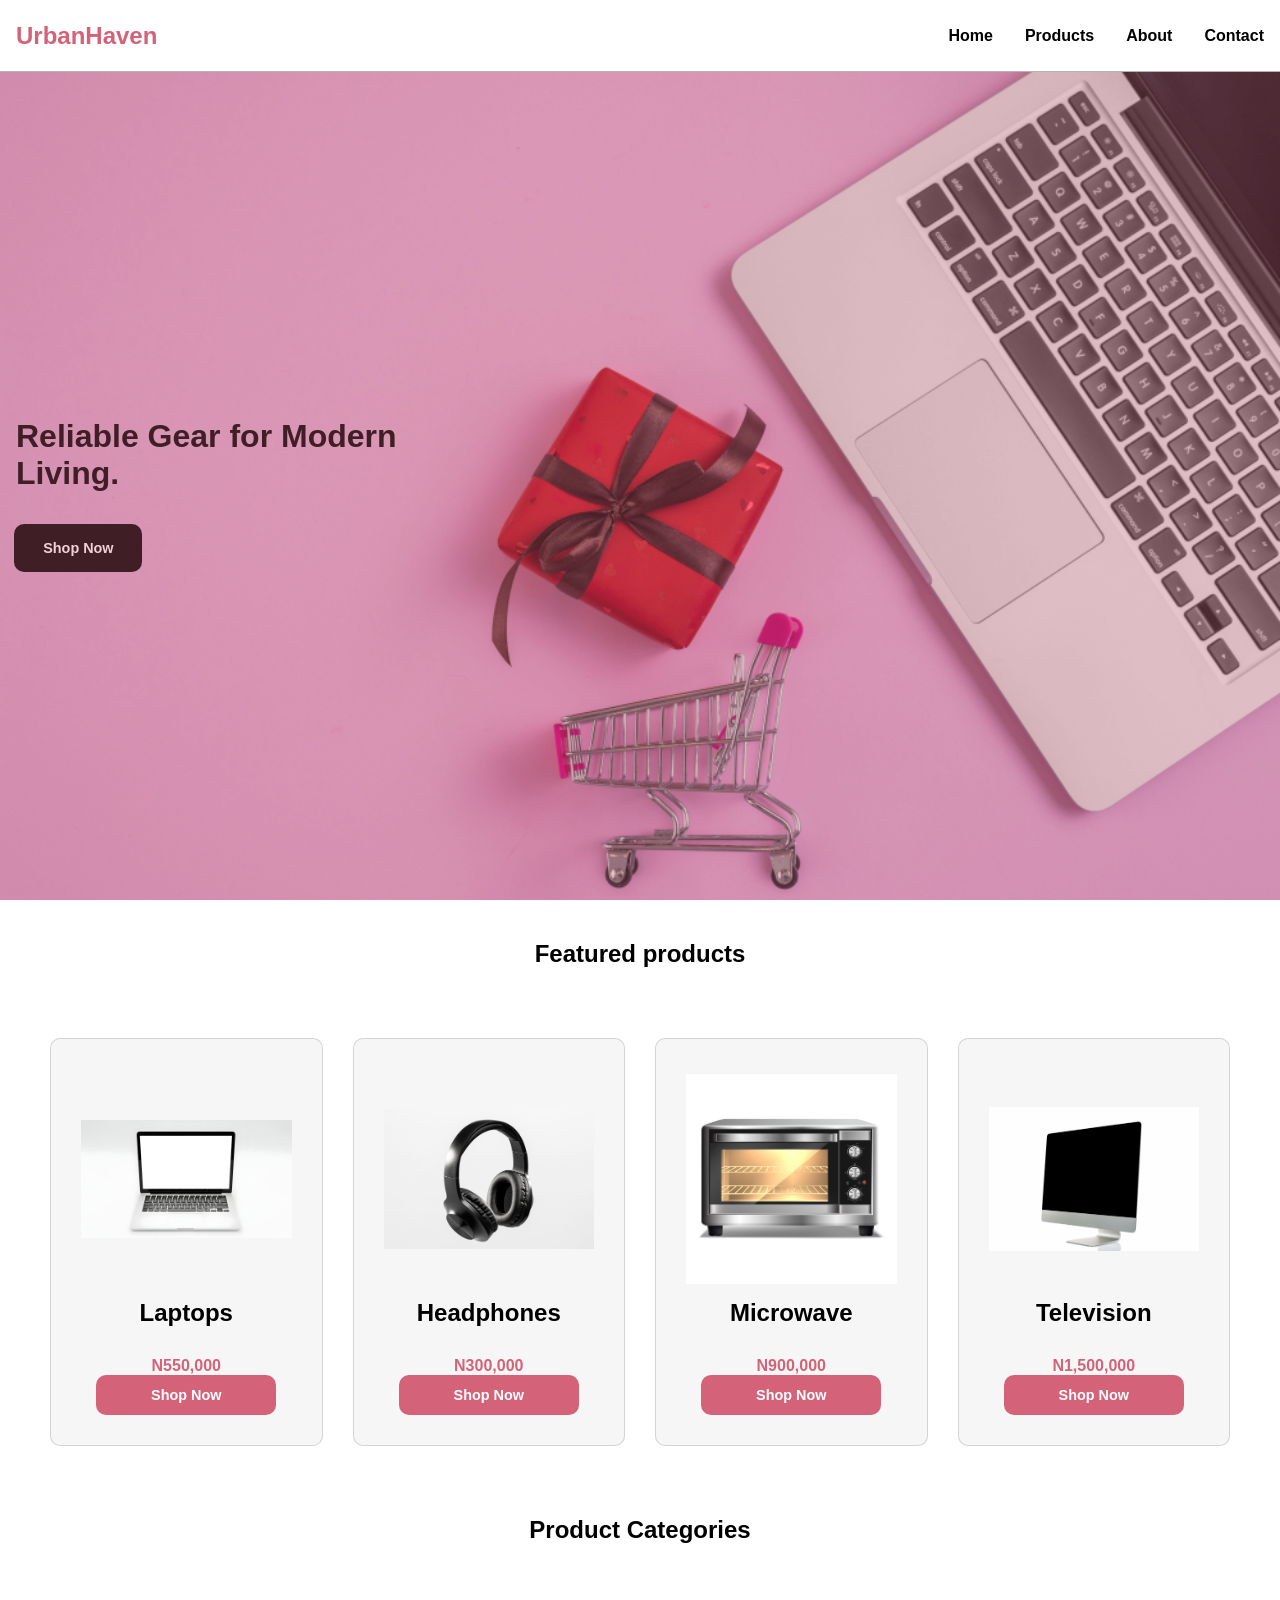
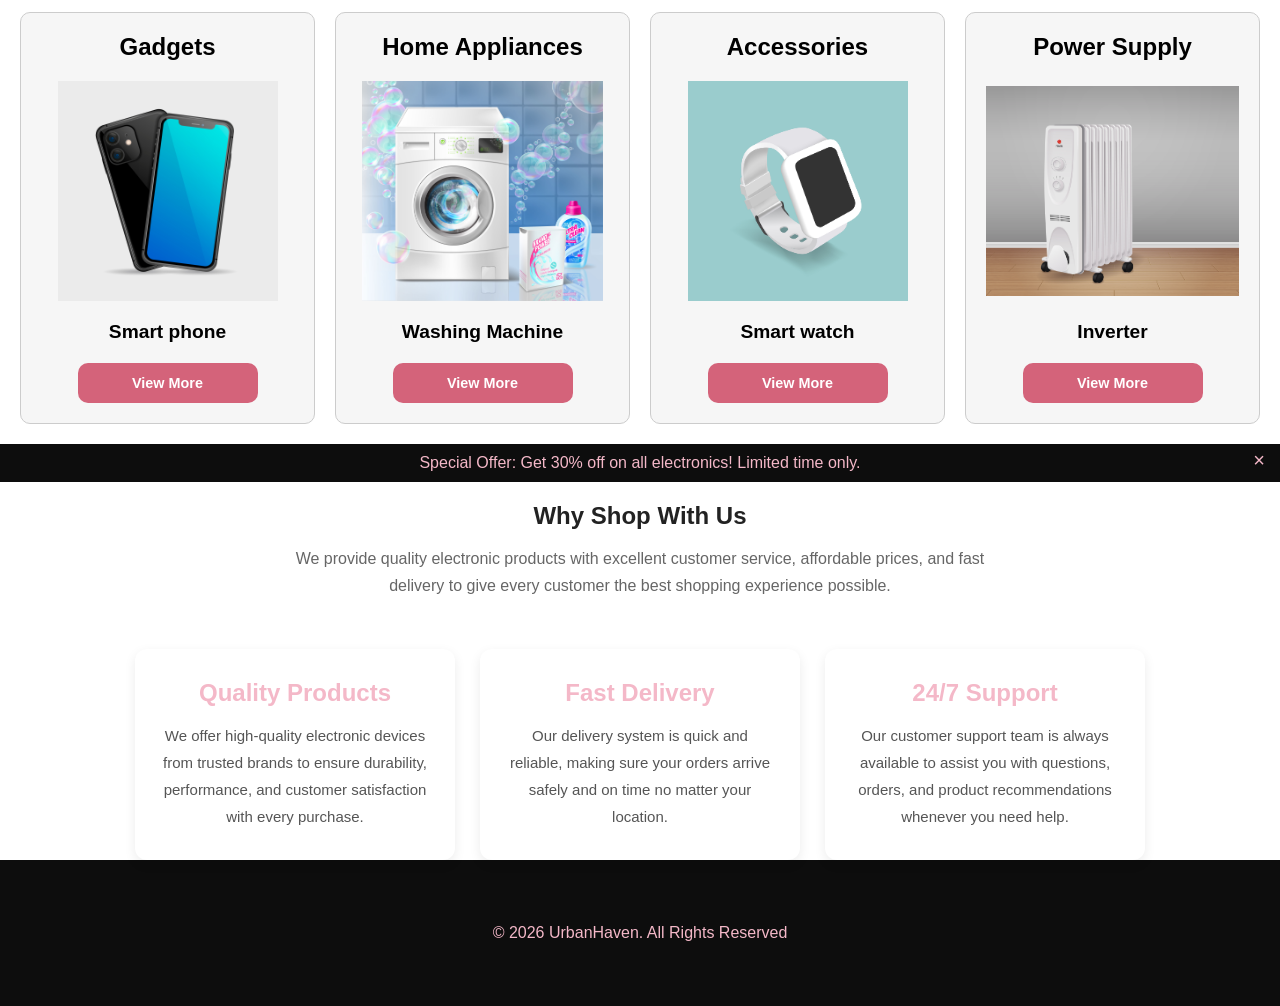
<file: index.html>
<!DOCTYPE html>
<html lang="en">
<head>
    <meta charset="UTF-8">
    <meta name="viewport" content="width=device-width, initial-scale=1.0">
    <title>Urban Haven</title>
    <link rel="stylesheet" href="./css/index.css">
    <link rel="stylesheet" href="https://cdnjs.cloudfhlare.com/ajax/libs/font-awesome/7.0.1/css/all.min.css" integrity="sha512-2SwdPD6INVrV/lHTZbO2nodKhrnDdJK9/kg2XD1r9uGqPo1cUbujc+IYdlYdEErWNu69gVcYgdxlmVmzTWnetw==" crossorigin="anonymous" referrerpolicy="no-referrer">

    <!-- Nwokolo Chizoba Augustina worked the home page-->
    <!-- Makuachukwu James Onyekwuluje worked on the product page-->
    <!-- Harrison Chidozie worked on the about page -->
    <!-- Praise Okoro worked on the contact page -->
    <!-- Franklin Orji reviewed the whole work -->

</head>
<body>
    <!-- navigation -->
    <header>
       
        <nav>

            <div class="logo">
                UrbanHaven
            </div>

            <ul class="desktop">
                <li><a href="index.html">Home</a></li>
                <li><a href="product.html">Products</a></li>
                <li><a href="about.html">About</a></li>
                <li><a href="contact.html">Contact</a></li>
            </ul>

             <div class="mobile">

                <button> 
                    <i class="fa-solid fa-bars"></i>
                </button>

                <ul class="mobile-dropdown">
                    <li><a href="index.html">Home</a></li>
                    <li><a href="product.html">Product</a></li>
                    <li><a href="about.html">About</a></li>
                    <li><a href="contact.html">Contact</a></li>
                </ul>
            </div>
            
        </nav>
    </header>

     <!-- hero section -->
    <main class="main">
        <section class="hero">
            <div>
                <p>
                    Reliable Gear for Modern Living. 
                </p>
                <a href="#">Shop Now</a>
            </div>
        </section>

        <!-- featured product section -->
        <section class="featured-products">

            <h2>
                Featured products
            </h2>
            
            <div class="product-container">
                <div>
                    <img src="./images/Laptop.jpg">
 
                    <h2>Laptops</h2>

                    <P>N550,000</P>

                    <a href="#">Shop Now</a>
                </div>
                
            
                <div>
                    <img src="./images/headphone.jpg">
                    
                    <H2>Headphones</H2>

                    <P>N300,000</P>

                    <a href="#">Shop Now</a>
                </div>
            
                <div>
                    <img src="./images/microwave.jpg">
                    
                    <h2>Microwave</h2>

                    <P>N900,000</P>

                    <a href="#">Shop Now</a>
                </div>
            
                <div>
                    <img src="./images/television.jpg">
                    
                    <h2>Television</h2>

                    <P>N1,500,000</P>

                    <a href="#">Shop Now</a>
                </div>
            
            </div>

            <div class="overlay"></div>
        </section>

        <!-- product category section -->
        <section class="product-category">
            <h2>
                Product Categories 
            </h2>

            <div class="product-category-container">
                <div>

                    <h2>Gadgets</h2>

                    <img src="./images/iphone.jpg">

                    <h3>Smart phone</h3>

                    <a href="#">View More</a>
                </div>

                <div>

                    <h2>Home Appliances</h2>

                    <img src="./images/washing machine.jpg">

                    <h3>Washing Machine</h3>

                    <a href="#">View More</a>
                </div>

                <div>
                    <h2>Accessories</h2>

                    <img src="./images/smart watch.jpg">

                    <h3>Smart watch</h3>

                    <a href="#">View More</a>
                </div>

                <div>
                    <h2>Power Supply</h2>

                    <img src="./images/inverter.jpg">

                    <h3>Inverter</h3>

                    <a href="#">View More</a>
                </div>
            </div>
        </section>

        <!-- banner -->
        <div class="offer-banner">
            <p> Special Offer: Get 30% off on all electronics! Limited time only.</p>
            <button class="close-btn">&times;</button>
        </div>

        <!-- why shop with us section -->
        <section class="why-shop">
            <h2>Why Shop With Us</h2>
            
            <p class="intro">
                We provide quality electronic products with excellent customer service,
                affordable prices, and fast delivery to give every customer the best
                shopping experience possible.
            </p>
            
            <div class="shop-container">

                <div class="shop-box">

                   <h3>Quality Products</h3>

                    <p>
                      We offer high-quality electronic devices from trusted brands to ensure
                      durability, performance, and customer satisfaction with every purchase.
                    </p>
                </div>

                <div class="shop-box">
                   <h3>Fast Delivery</h3>

                    <p>
                       Our delivery system is quick and reliable, making sure your orders
                       arrive safely and on time no matter your location.
                    </p>
                </div>

                <div class="shop-box">
                    <h3>24/7 Support</h3>
                    <p>
                        Our customer support team is always available to assist you with
                        questions, orders, and product recommendations whenever you need help.
                    </p>
                </div>

            </div>
        </section>

    </main>

    <!-- footer -->
    <footer>
        &copy; 2026 UrbanHaven. All Rights Reserved
    </footer>
    
</body>
</html>
</file>
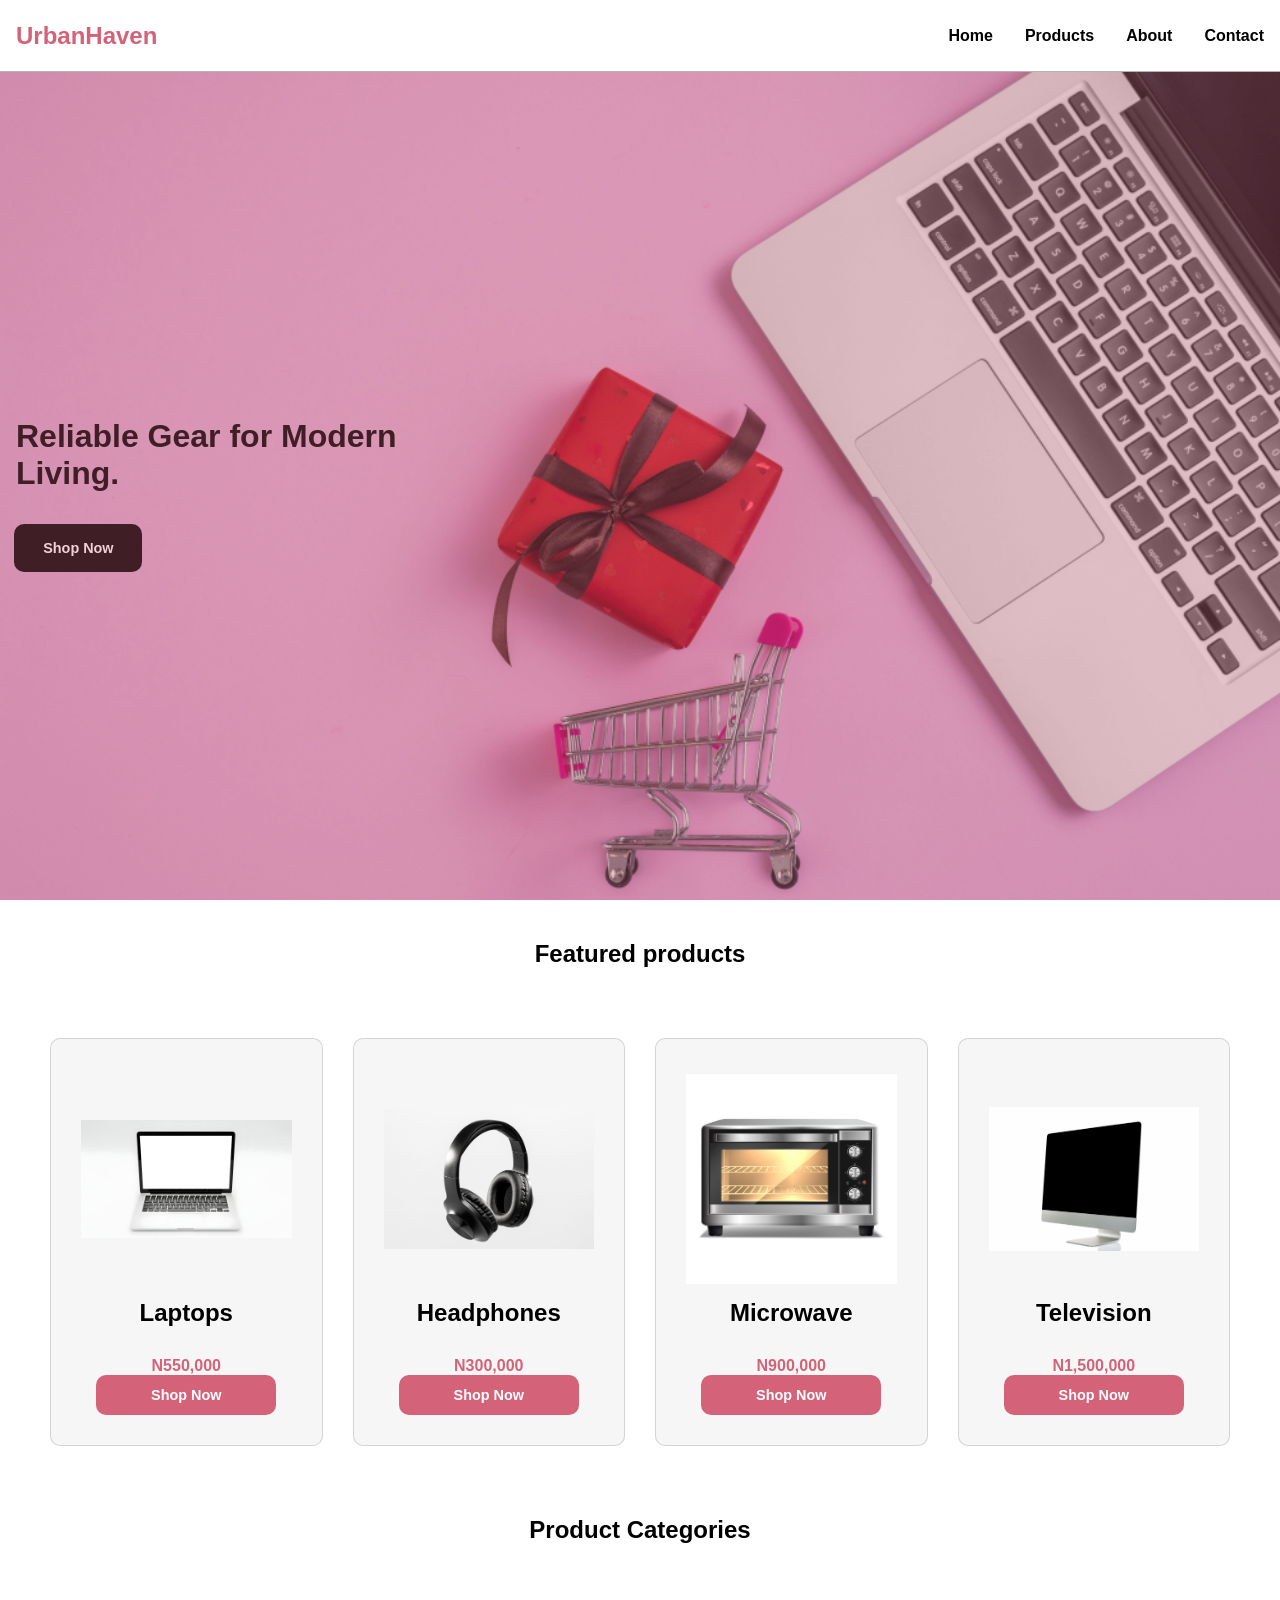
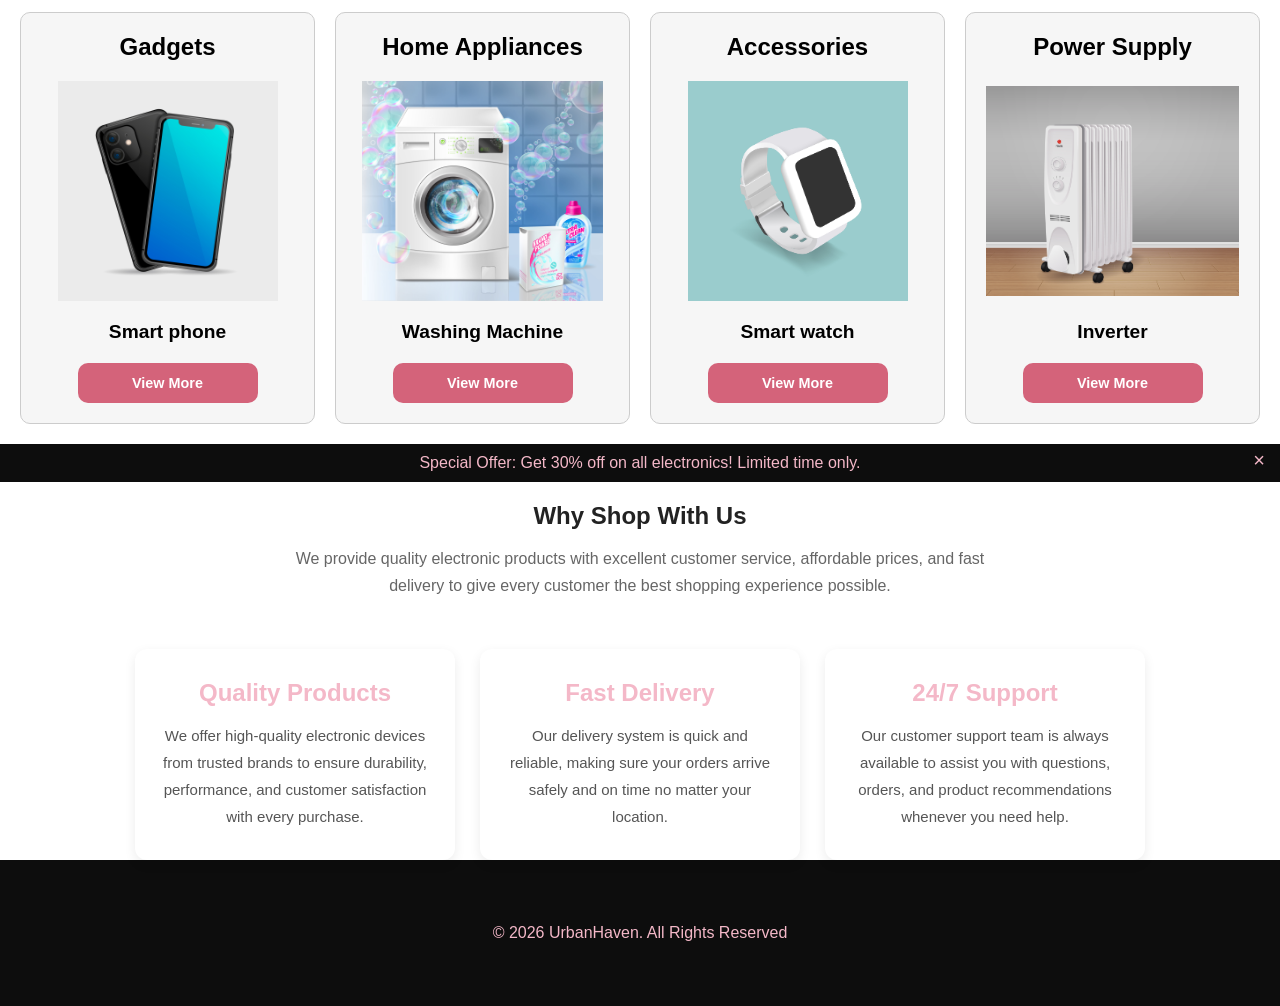
<file: UrbanHeaven/index.html>
<!DOCTYPE html>
<html lang="en">
<head>
    <meta charset="UTF-8">
    <meta name="viewport" content="width=device-width, initial-scale=1.0">
    <title>Urban Haven</title>
    <link rel="stylesheet" href="/UrbanHeaven/css/index.css">
    <link rel="stylesheet" href="https://cdnjs.cloudfhlare.com/ajax/libs/font-awesome/7.0.1/css/all.min.css" integrity="sha512-2SwdPD6INVrV/lHTZbO2nodKhrnDdJK9/kg2XD1r9uGqPo1cUbujc+IYdlYdEErWNu69gVcYgdxlmVmzTWnetw==" crossorigin="anonymous" referrerpolicy="no-referrer">

    <!-- Nwokolo Chizoba Augustina worked the home page-->
    <!-- Makuachukwu James Onyekwuluje worked on the product page-->
    <!-- Harrison Chidozie worked on the about page -->
    <!-- Praise Okoro worked on the contact page -->
    <!-- Franklin Orji reviewed the whole work -->

</head>
<body>
    <!-- navigation -->
    <header>
       
        <nav>

            <div class="logo">
                UrbanHaven
            </div>

            <ul class="desktop">
                <li><a href="index.html">Home</a></li>
                <li><a href="product.html">Products</a></li>
                <li><a href="about.html">About</a></li>
                <li><a href="contact.html">Contact</a></li>
            </ul>

             <div class="mobile">

                <button> 
                    <i class="fa-solid fa-bars"></i>
                </button>

                <ul class="mobile-dropdown">
                    <li><a href="index.html">Home</a></li>
                    <li><a href="product.html">Product</a></li>
                    <li><a href="about.html">About</a></li>
                    <li><a href="contact.html">Contact</a></li>
                </ul>
            </div>
            
        </nav>
    </header>

     <!-- hero section -->
    <main class="main">
        <section class="hero">
            <div>
                <p>
                    Reliable Gear for Modern Living. 
                </p>
                <a href="#">Shop Now</a>
            </div>
        </section>

        <!-- featured product section -->
        <section class="featured-products">

            <h2>
                Featured products
            </h2>
            
            <div class="product-container">
                <div>
                    <img src="./images/Laptop.jpg">
 
                    <h2>Laptops</h2>

                    <P>N550,000</P>

                    <a href="#">Shop Now</a>
                </div>
                
            
                <div>
                    <img src="./images/headphone.jpg">
                    
                    <H2>Headphones</H2>

                    <P>N300,000</P>

                    <a href="#">Shop Now</a>
                </div>
            
                <div>
                    <img src="./images/microwave.jpg">
                    
                    <h2>Microwave</h2>

                    <P>N900,000</P>

                    <a href="#">Shop Now</a>
                </div>
            
                <div>
                    <img src="./images/television.jpg">
                    
                    <h2>Television</h2>

                    <P>N1,500,000</P>

                    <a href="#">Shop Now</a>
                </div>
            
            </div>

            <div class="overlay"></div>
        </section>

        <!-- product category section -->
        <section class="product-category">
            <h2>
                Product Categories 
            </h2>

            <div class="product-category-container">
                <div>

                    <h2>Gadgets</h2>

                    <img src="./images/iphone.jpg">

                    <h3>Smart phone</h3>

                    <a href="#">View More</a>
                </div>

                <div>

                    <h2>Home Appliances</h2>

                    <img src="./images/washing machine.jpg">

                    <h3>Washing Machine</h3>

                    <a href="#">View More</a>
                </div>

                <div>
                    <h2>Accessories</h2>

                    <img src="./images/smart watch.jpg">

                    <h3>Smart watch</h3>

                    <a href="#">View More</a>
                </div>

                <div>
                    <h2>Power Supply</h2>

                    <img src="./images/inverter.jpg">

                    <h3>Inverter</h3>

                    <a href="#">View More</a>
                </div>
            </div>
        </section>

        <!-- banner -->
        <div class="offer-banner">
            <p> Special Offer: Get 30% off on all electronics! Limited time only.</p>
            <button class="close-btn">&times;</button>
        </div>

        <!-- why shop with us section -->
        <section class="why-shop">
            <h2>Why Shop With Us</h2>
            
            <p class="intro">
                We provide quality electronic products with excellent customer service,
                affordable prices, and fast delivery to give every customer the best
                shopping experience possible.
            </p>
            
            <div class="shop-container">

                <div class="shop-box">

                   <h3>Quality Products</h3>

                    <p>
                      We offer high-quality electronic devices from trusted brands to ensure
                      durability, performance, and customer satisfaction with every purchase.
                    </p>
                </div>

                <div class="shop-box">
                   <h3>Fast Delivery</h3>

                    <p>
                       Our delivery system is quick and reliable, making sure your orders
                       arrive safely and on time no matter your location.
                    </p>
                </div>

                <div class="shop-box">
                    <h3>24/7 Support</h3>
                    <p>
                        Our customer support team is always available to assist you with
                        questions, orders, and product recommendations whenever you need help.
                    </p>
                </div>

            </div>
        </section>

    </main>

    <!-- footer -->
    <footer>
        &copy; 2026 UrbanHaven. All Rights Reserved
    </footer>
    
</body>
</html>
</file>
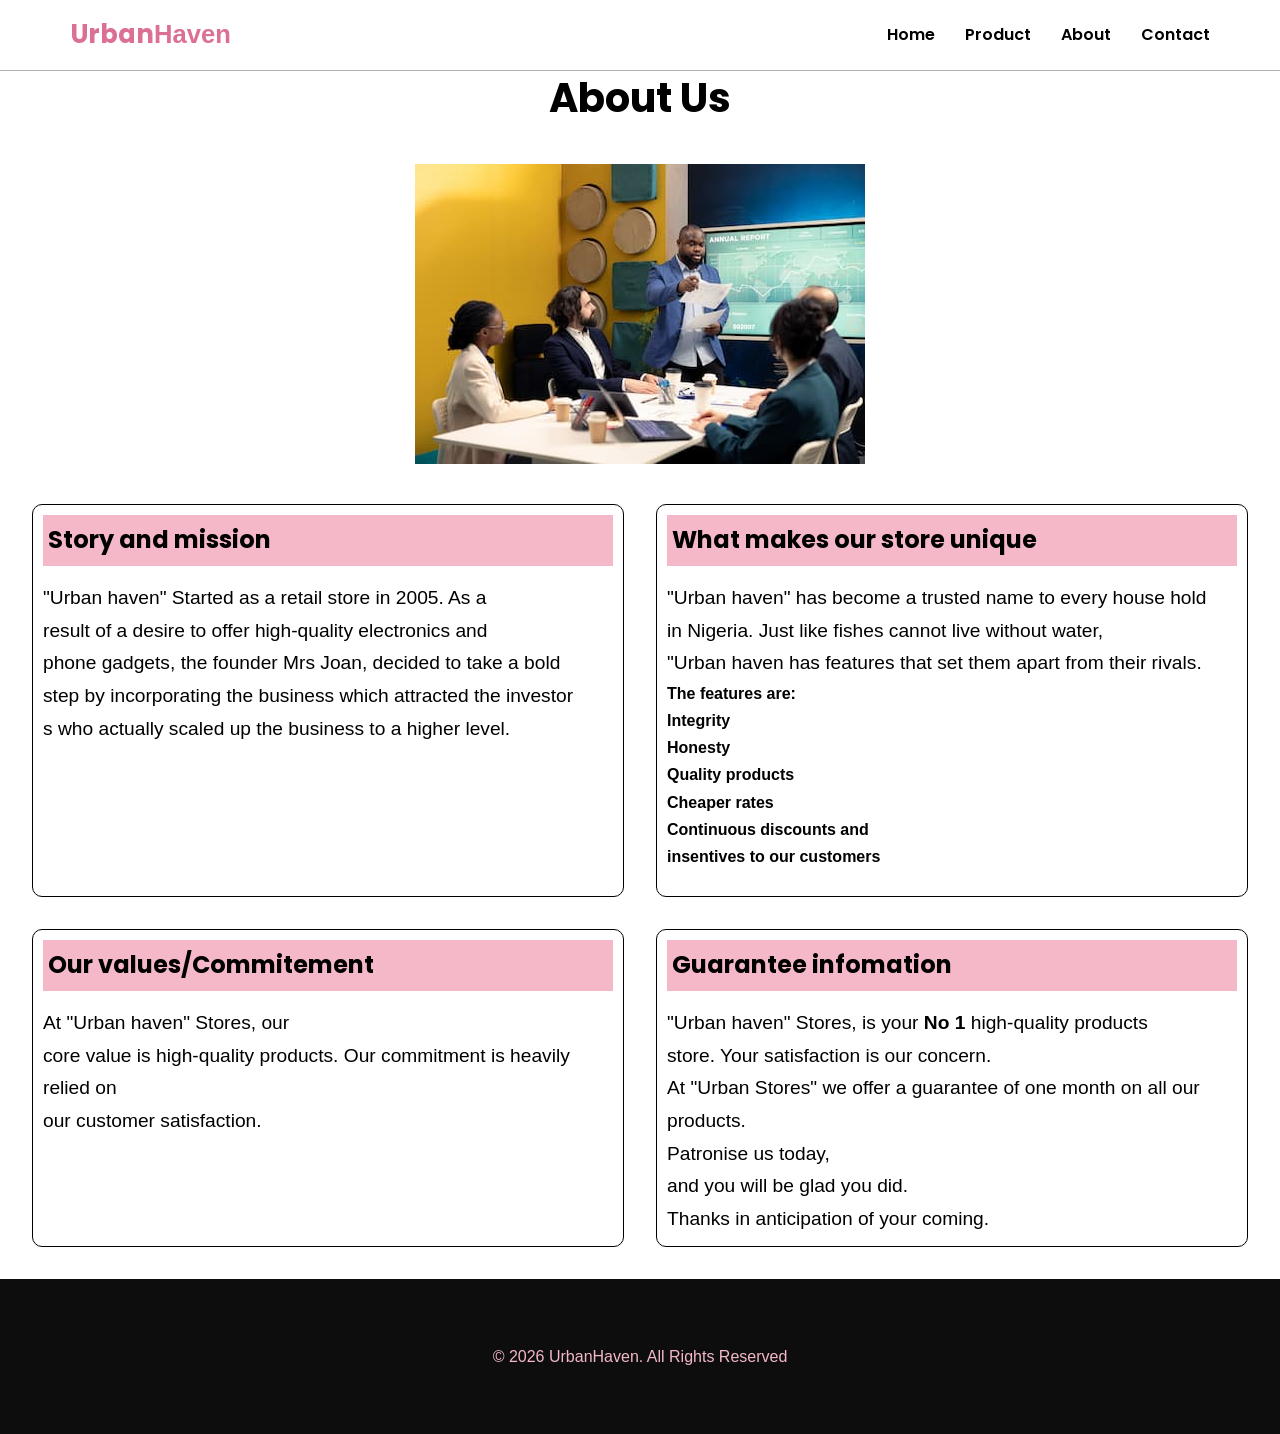
<file: about.html>
<!DOCTYPE html>
<html lang="en">
<head>
    <meta charset="UTF-8">
    <meta name="viewport" content="width=device-width, initial-scale=1.0">
    <title>About Us.</title>
    <link rel="stylesheet" href="./css/about.css">

     <link rel="preconnect" href="https://fonts.googleapis.com">
  <link rel="preconnect" href="https://fonts.gstatic.com" crossorigin>

  <link
    href="https://fonts.googleapis.com/css2?family=Poppins:wght@300;400;500;600;700&display=swap"
    rel="stylesheet"
  >
  <link rel="stylesheet" 
href="https://cdnjs.cloudflare.com/ajax/libs/font-awesome/6.0.0/css/all.min.css">
</head>

<body>

    <nav class="navbar">
    <div class="nav-inner">
      <a href="index.html" class="nav-logo">Urban<span>Haven</span></a>
      <div class="nav-links">
        <a href="index.html">Home</a>
        <a href="product.html">Product</a>
        <a href="about.html">About</a>
        <a href="contact.html" class="active">Contact</a>
      </div>
    </div>
  </nav>



    <section id="about">
        
        <div class="card">
        
        <h2>
            About Us
        </h2>

        <div>
            <img src="./images/corporate-employees-review-transactional-info-improve-customer-satisfaction(1)(1).jpg">
        </div>

        <div class="card1"> 

    <div class="card2">
        <article>
            <h3> Story and mission </h3>
            <p>"Urban haven" Started as a retail store in 2005. As a<br>
                 result of a desire to offer high-quality electronics and<br>
                  phone gadgets, the founder Mrs Joan, decided to take a bold<br>
                   step by incorporating the business which attracted the investor<br>
                   s who actually scaled up the business to a higher level.</p>
        </article>
    </div>

     <div class="card3">
        <article>
            <h3> What makes our store unique  </h3>
            <p>"Urban haven" has become a trusted name to every house hold <br>
                in Nigeria. Just like fishes cannot live without water, <br>
                "Urban haven has features that set them apart from their rivals.
                <div class="features">  <strong>The features are:
                    <br>
                Integrity
                <br>
                Honesty
                <br>
                Quality products
                <br>
                Cheaper rates<br>
                Continuous discounts and<br> insentives to our customers
            
        </strong>
        </div>

    </p>
        </article>
    </div>

     <div class="card4">
        <article>
            <h3> Our values/Commitement </h3>
            <p> At "Urban haven" Stores, our<br>
                core value is high-quality products.
                Our commitment is heavily relied on <br>
                our customer satisfaction.
            </p>
        </article>
    </div>

    
    

     <div class="card5">
        <article>
            <h3>  Guarantee infomation </h3>
            <p> "Urban haven" Stores, is your
                 <b>No 1</b> high-quality products<br>
                  store.
                Your satisfaction is our concern.
                 <br> At "Urban Stores" we offer a 
                guarantee of one month on all our products. <br>
                Patronise us today,<br>
                 and you will be glad you did. <br> 
                Thanks in anticipation of your coming.
                
                
            </p>
        </article>
    </div>

    </div>

    </div>
    </section>
        
   <footer>
        &copy; 2026 UrbanHaven. All Rights Reserved
    </footer> 
</body>
</html>
</file>
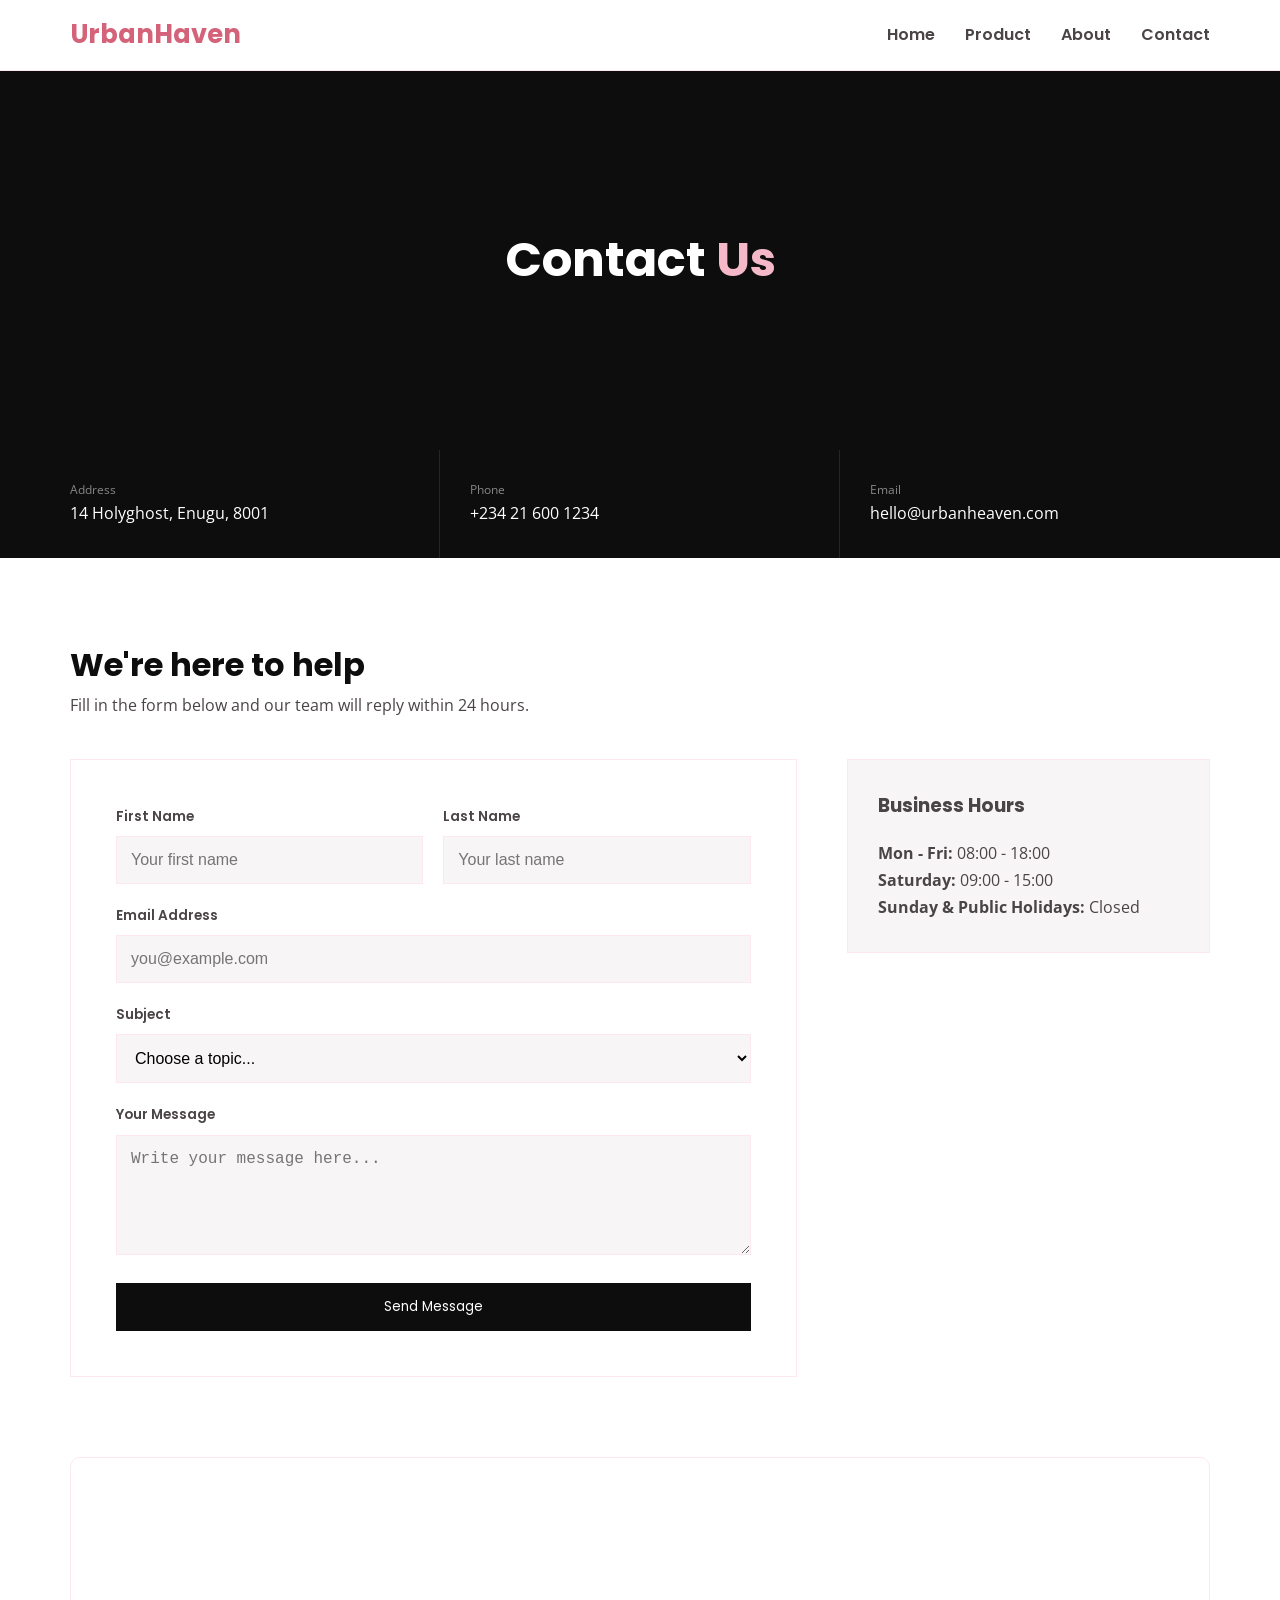
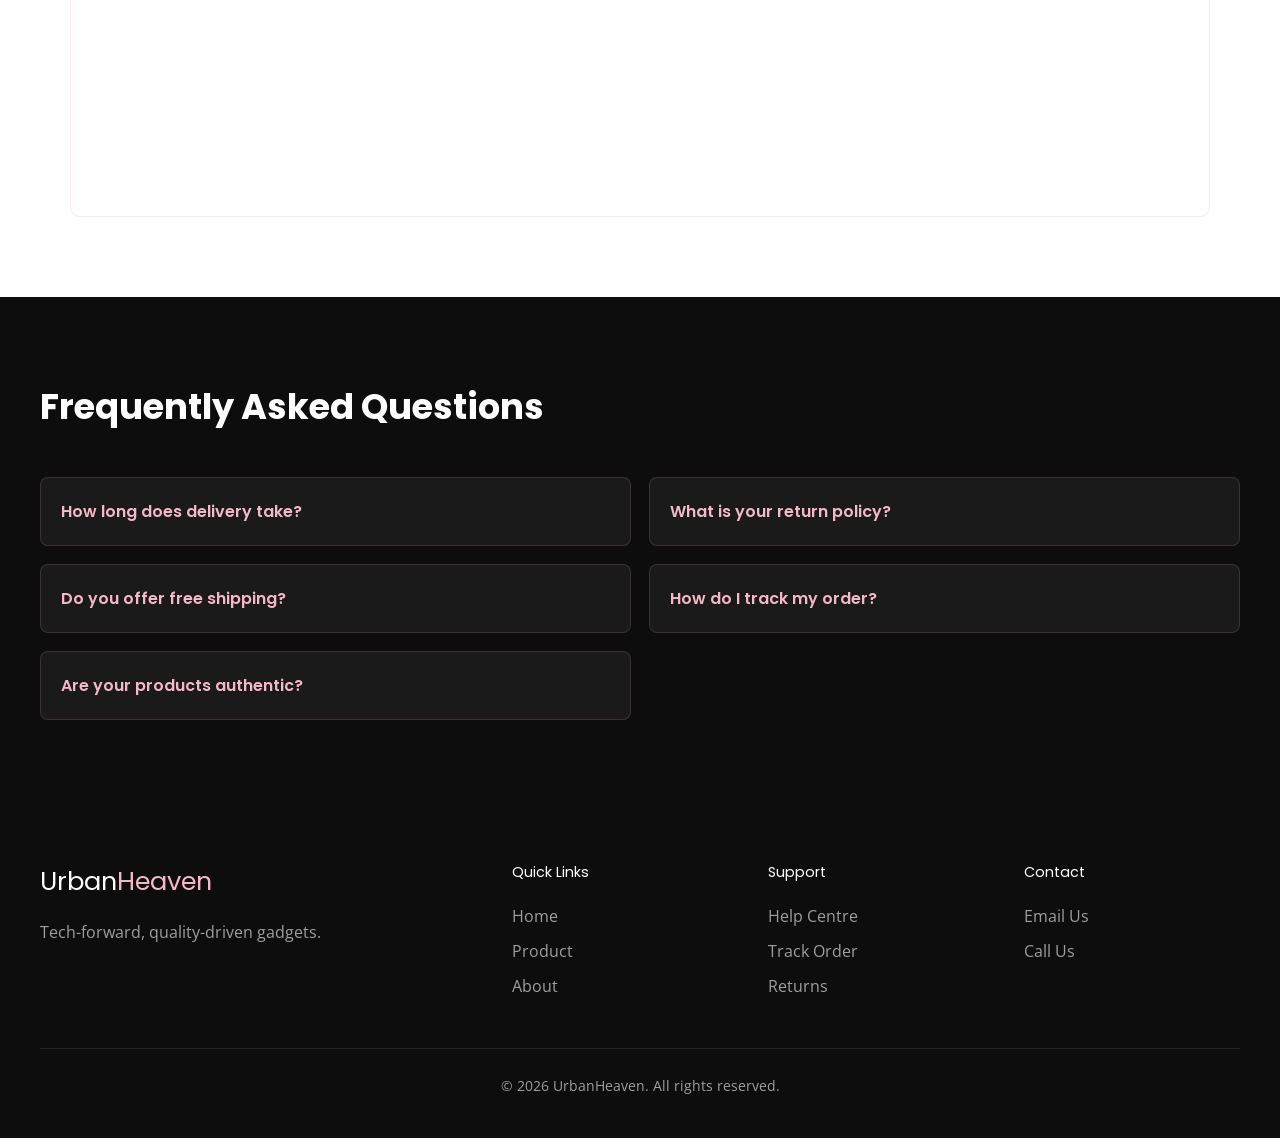
<file: contact.html>
<!DOCTYPE html>
<html lang="en">
<head>
  <meta charset="UTF-8" />
  <meta name="viewport" content="width=device-width, initial-scale=1.0" />
  <title>Contact Us | UrbanHaven</title>
  <link rel="stylesheet" href="./css/contact.css">
  <link rel="preconnect" href="https://fonts.googleapis.com" />
  <link rel="preconnect" href="https://fonts.gstatic.com" crossorigin />
  <link href="https://fonts.googleapis.com/css2?family=Poppins:wght@400;500;600;700&family=Open+Sans:wght@400;500&display=swap" rel="stylesheet" />
  </head>
<body>

  <!-- Navigation -->
  <nav class="navbar">
    <div class="nav-inner">
      <a href="index.html" class="nav-logo">Urban<span>Haven</span></a>
      <div class="nav-links">
        <a href="index.html">Home</a>
        <a href="product.html">Product</a>
        <a href="about.html">About</a>
        <a href="contact.html" class="active">Contact</a>
      </div>
    </div>
  </nav>

  <!-- Hero -->
  <section class="hero">
    <div class="hero-bg"></div>
    <div class="hero-content">
      <h1 class="hero-title">Contact <span>Us</span></h1>
    </div>
  </section>

  <!-- Quick Contact Info -->
  <div class="info-strip">
    <div class="info-strip-inner">
      <div class="info-strip-card">
        <div>
          <div class="info-strip-label">Address</div>
          <div class="info-strip-value">14 Holyghost, Enugu, 8001</div>
        </div>
      </div>
      <div class="info-strip-card">
        <div>
          <div class="info-strip-label">Phone</div>
          <div class="info-strip-value"><a href="tel:+234216001234">+234 21 600 1234</a></div>
        </div>
      </div>
      <div class="info-strip-card">
        <div>
          <div class="info-strip-label">Email</div>
          <div class="info-strip-value"><a href="mailto:hello@urbanheaven.com">hello@urbanheaven.com</a></div>
        </div>
      </div>
    </div>
  </div>

  <!-- Contact Form -->
  <section class="section">
    <div style="max-width: 600px; margin-bottom: 40px;">
      <h2 style="font-size: 2rem; color: var(--clr-black);">We're here to help</h2>
      <p>Fill in the form below and our team will reply within 24 hours.</p>
    </div>

    <div class="contact-grid">
      <!-- Form -->
      <div class="form-card">
        <form>
          <div class="form-row">
            <div class="form-group">
              <label>First Name</label>
              <input type="text" placeholder="Your first name" required>
            </div>
            <div class="form-group">
              <label>Last Name</label>
              <input type="text" placeholder="Your last name" required>
            </div>
          </div>
          <div class="form-group">
            <label>Email Address</label>
            <input type="email" placeholder="you@example.com" required>
          </div>
          <div class="form-group">
            <label>Subject</label>
            <select required>
              <option value="">Choose a topic...</option>
              <option>Order Enquiry</option>
              <option>Returns and Refunds</option>
              <option>Shipping Information</option>
              <option>Product Question</option>
              <option>Other</option>
            </select>
          </div>
          <div class="form-group">
            <label>Your Message</label>
            <textarea rows="5" placeholder="Write your message here..." required></textarea>
          </div>
          <button type="submit" class="btn-submit">Send Message</button>
        </form>
      </div>

      <!-- Sidebar -->
      <div>
        <div class="sidebar-card">
          <h3 class="sidebar-card-title">Business Hours</h3>
          <p><strong>Mon - Fri:</strong> 08:00 - 18:00</p>
          <p><strong>Saturday:</strong> 09:00 - 15:00</p>
          <p><strong>Sunday & Public Holidays:</strong> Closed</p>
        </div>
      </div>
    </div>
  </section>

  <!-- Google Maps -->
  <div style="max-width: 1200px; margin: 0 auto 80px; padding: 0 30px;">
    <div style="border-radius: 10px; overflow: hidden; border: 1px solid var(--clr-pink-light);">
      <iframe 
        src="https://www.google.com/maps/embed?pb=!1m18!1m12!1m3!1d13258.69456793706!2d18.408655!3d-33.924869!2m3!1f0!2f0!3f0!3m2!1i1024!2i768!4f13.1!3m3!1m2!1s0x1dcc5da4ad9c1a05%3A0x5229e8ef0f0c2f4a!2sCape%20Town%20City%20Centre!5e0!3m2!1sen!2sza!4v1680000000000" 
        width="100%" 
        height="350" 
        style="border:0;" 
        allowfullscreen="" 
        loading="lazy">
      </iframe>
    </div>
  </div>

  <!-- FAQ Section -->
  <section class="faq-section">
    <div class="faq-inner">
      <div class="faq-header">
        <h2>Frequently Asked Questions</h2>
      </div>

      <div class="faq-grid">
        <details class="faq-item">
          <summary>How long does delivery take?</summary>
          <p class="faq-body">Standard delivery within Nigeria takes 3-5 business days. Express shipping is available at checkout for an additional fee.</p>
        </details>

        <details class="faq-item">
          <summary>What is your return policy?</summary>
          <p class="faq-body">We offer a 30-day return policy. Items must be in original condition with tags attached.</p>
        </details>

        <details class="faq-item">
          <summary>Do you offer free shipping?</summary>
          <p class="faq-body">Yes, we offer free standard shipping on all orders over N50,000 within Nigeria.</p>
        </details>

        <details class="faq-item">
          <summary>How do I track my order?</summary>
          <p class="faq-body">Once your order is dispatched, you will receive a tracking number via email.</p>
        </details>

        <details class="faq-item">
          <summary>Are your products authentic?</summary>
          <p class="faq-body">Yes. We source every product directly from verified suppliers and brands.</p>
        </details>
      </div>
    </div>
  </section>

  <!-- Footer -->
  <footer class="footer">
    <div class="footer-inner">
      <div class="footer-grid">
        <div>
          <p class="footer-brand-logo">Urban<span>Heaven</span></p>
          <p>Tech-forward, quality-driven gadgets.</p>
        </div>
        <div>
          <p class="footer-col-title">Quick Links</p>
          <div class="footer-links">
            <a href="index.html">Home</a>
            <a href="products.html">Product</a>
            <a href="about.html">About</a>
          </div>
        </div>
        <div>
          <p class="footer-col-title">Support</p>
          <div class="footer-links">
            <a href="contact.html">Help Centre</a>
            <a href="#">Track Order</a>
            <a href="#">Returns</a>
          </div>
        </div>
        <div>
          <p class="footer-col-title">Contact</p>
          <div class="footer-links">
            <a href="mailto:hello@urbanheaven.com">Email Us</a>
            <a href="tel:+234216001234">Call Us</a>
          </div>
        </div>
      </div>
      <div class="footer-bottom">
        <p>© 2026 UrbanHeaven. All rights reserved.</p>
      </div>
    </div>
  </footer>

</body>
</html>
</file>
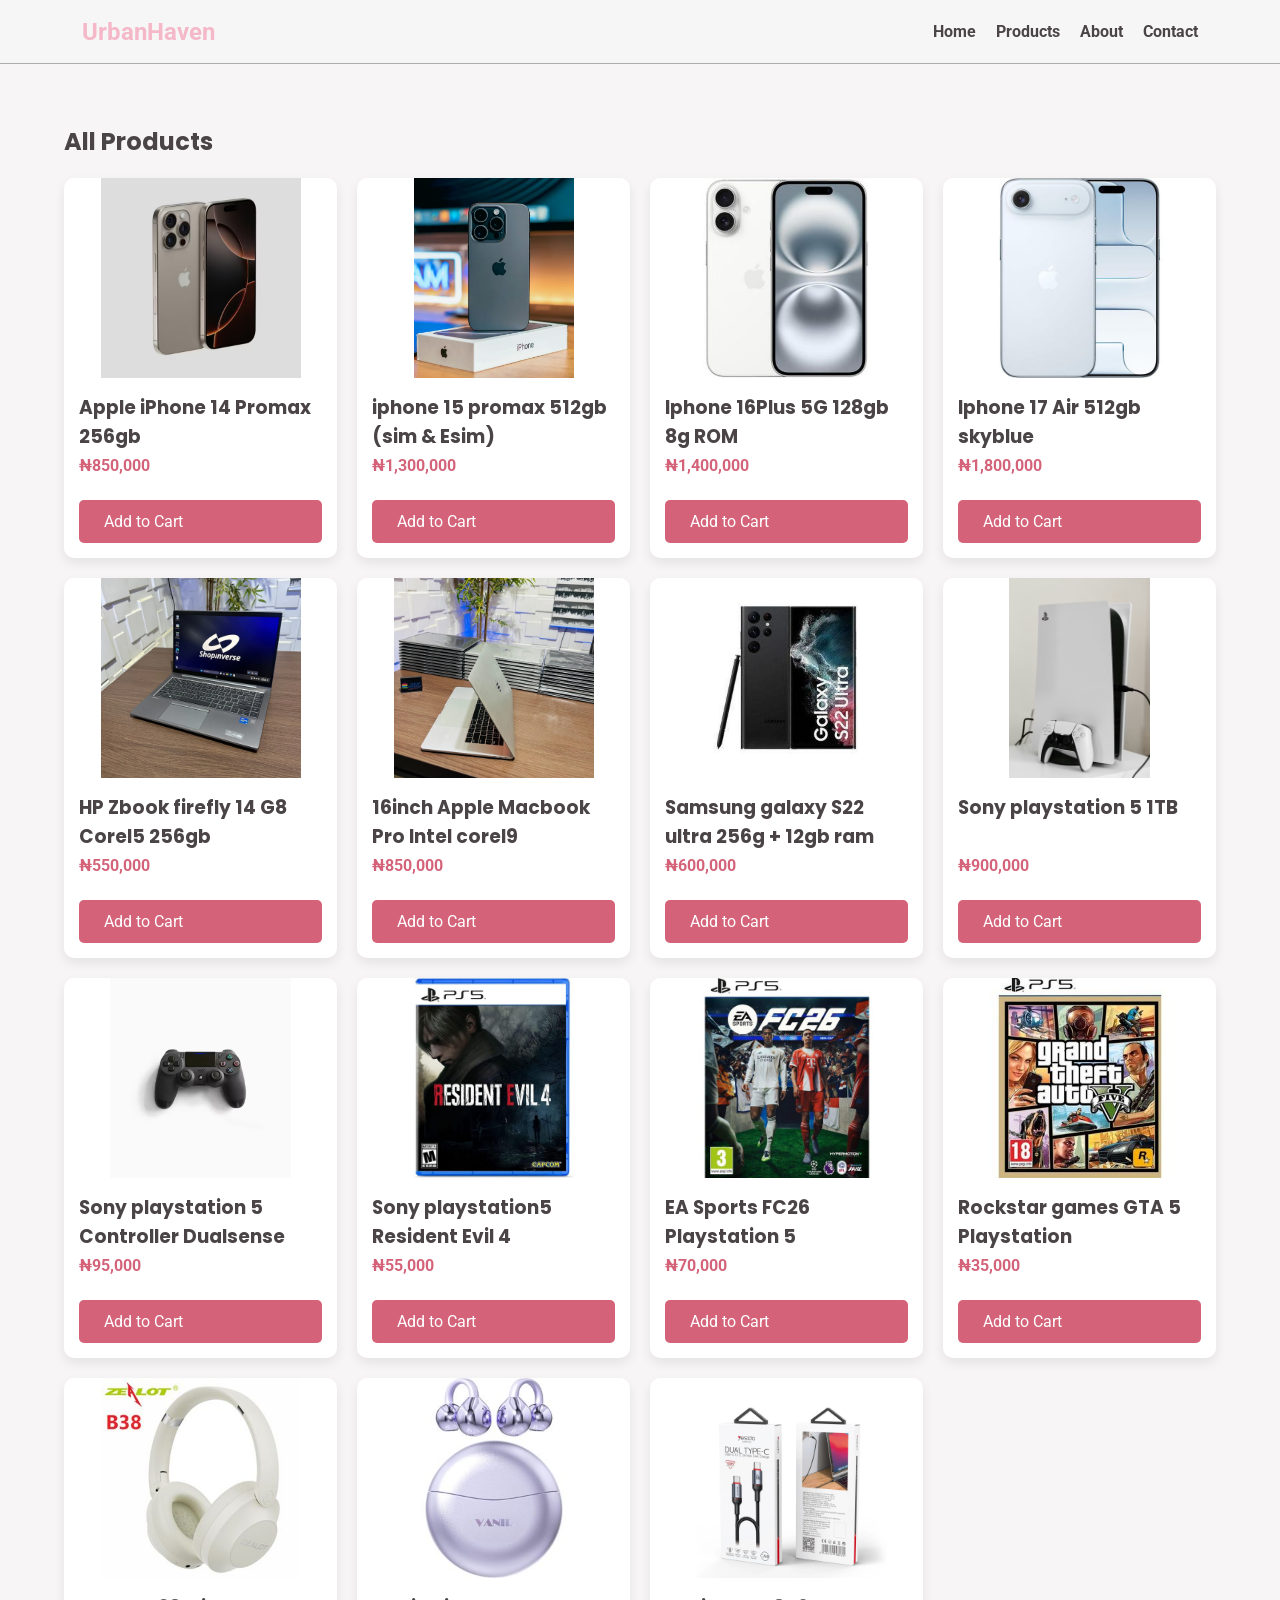
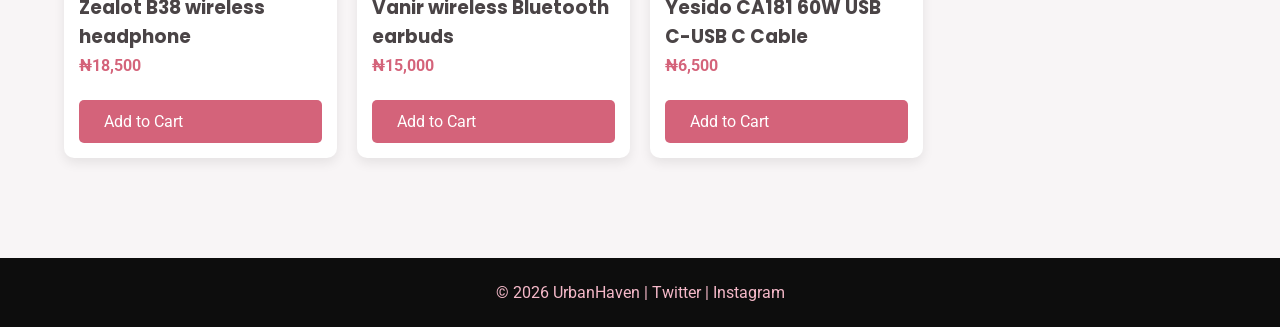
<file: product.html>
<!-- products.html -->
<!DOCTYPE html>
<html lang="en">
<head>
<meta charset="UTF-8">
<meta name="viewport" content="width=device-width, initial-scale=1.0">
<title>Products - UrbanHaven</title>
<link rel="stylesheet" href="./css/product.css">
</head>
<body>

<header>
  <div class="container navbar">
    <div class="logo">UrbanHaven</div>
    <nav>
      <ul>
        <li><a href="index.html">Home</a></li>
        <li><a href="products.html">Products</a></li>
        <li><a href="about.html">About</a></li>
        <li><a href="contact.html">Contact</a></li>
      </ul>
    </nav>
  </div>
</header>

<section class="section container">
  <h1>All Products</h1>
  <br>

  <div class="grid">

    <div class="card">
      <img src="./images/iphone 14.avif" alt="Smartphones">
      <div class="card-content">
        <h3>Apple iPhone 14 Promax 256gb</h3>
        <p class="price">₦850,000</p>
        <a href="#" class="btn">Add to Cart</a>
      </div>
    </div>

    <div class="card">
      <img src="./images/iphone 15 new.avif" alt="Smartphones">
      <div class="card-content">
        <h3>iphone 15 promax 512gb (sim & Esim)</h3>
        <p class="price">₦1,300,000</p>
        <a href="#" class="btn">Add to Cart</a>
      </div>
    </div>

    <div class="card">
      <img src="./images/iphone 16 plus.jpg" alt="Smartphones">
      <div class="card-content">
        <h3>Iphone 16Plus 5G 128gb 8g ROM</h3>
        <p class="price">₦1,400,000</p>
        <a href="#" class="btn">Add to Cart</a>
      </div>
    </div>
    
    <div class="card">
      <img src="./images/iphone 17 air.jpg" alt="Smartphones">
      <div class="card-content">
        <h3>Iphone 17 Air 512gb skyblue</h3>
        <p class="price">₦1,800,000</p>
        <a href="#" class="btn">Add to Cart</a>
      </div>
    </div>

    
    <div class="card">
      <img src="./images/hp zbook firefly.webp" alt="laptop">
      <div class="card-content">
        <h3>HP Zbook firefly 14 G8 CoreI5 256gb</h3>
        <p class="price">₦550,000</p>
        <a href="#" class="btn">Add to Cart</a>
      </div>
    </div>

    
    <div class="card">
      <img src="./images/16 inch macbook.webp" alt="laptop">
      <div class="card-content">
        <h3>16inch Apple Macbook Pro Intel coreI9</h3>
        <p class="price">₦850,000</p>
        <a href="#" class="btn">Add to Cart</a>
      </div>
    </div>

    
    <div class="card">
      <img src="./images/samsung.jpg" alt="Smartphones">
      <div class="card-content">
        <h3>Samsung galaxy S22 ultra 256g + 12gb ram</h3>
        <p class="price">₦600,000</p>
        <a href="#" class="btn">Add to Cart</a>
      </div>
    </div>

    
    <div class="card">
      <img src="./images/playstation 5.avif" alt="gaming">
      <div class="card-content">
        <h3>Sony playstation 5 1TB</h3>
        <p class="price">₦900,000</p>
        <a href="#" class="btn">Add to Cart</a>
      </div>
    </div>

    
    <div class="card">
      <img src="./images/playstation 5 controller.avif" alt="gaming">
      <div class="card-content">
        <h3>Sony playstation 5 Controller Dualsense </h3>
        <p class="price">₦95,000</p>
        <a href="#" class="btn">Add to Cart</a>
      </div>
    </div>

    
    <div class="card">
      <img src="./images/playstation resident evil 4.jpg" alt="gaming">
      <div class="card-content">
        <h3>Sony playstation5 Resident Evil 4</h3>
        <p class="price">₦55,000</p>
        <a href="#" class="btn">Add to Cart</a>
      </div>
    </div>

    
    <div class="card">
      <img src="./images/fifa 2026.jpg" alt="Tablet">
      <div class="card-content">
        <h3>EA Sports FC26 Playstation 5</h3>
        <p class="price">₦70,000</p>
        <a href="#" class="btn">Add to Cart</a>
      </div>
    </div>

    
    <div class="card">
      <img src="./images/gta 5.jpg" alt="gaming">
      <div class="card-content">
        <h3>Rockstar games GTA 5 Playstation</h3>
        <p class="price">₦35,000</p>
        <a href="#" class="btn">Add to Cart</a>
      </div>
    </div>

    
    <div class="card">
      <img src="./images/zealot headphone.jpg" alt="Tablet">
      <div class="card-content">
        <h3>Zealot B38 wireless headphone</h3>
        <p class="price">₦18,500</p>
        <a href="#" class="btn">Add to Cart</a>
      </div>
    </div>

    <div class="card">
      <img src="./images/Vanir headset.jpg" alt="Headphones">
      <div class="card-content">
        <h3>Vanir wireless Bluetooth earbuds</h3>
        <p class="price">₦15,000</p>
        <a href="#" class="btn">Add to Cart</a>
      </div>
    </div>

    <div class="card">
      <img src="./images/usb cable.webp" alt="Laptop">
      <div class="card-content">
        <h3>Yesido CA181 60W USB C-USB C Cable</h3>
        <p class="price">₦6,500</p>
        <a href="#" class="btn">Add to Cart</a>
      </div>
      
    </div>

  </div>
</section>

<footer>
  <p>© 2026 UrbanHaven | Twitter | Instagram</p>
</footer>

</body>
</html>
</file>
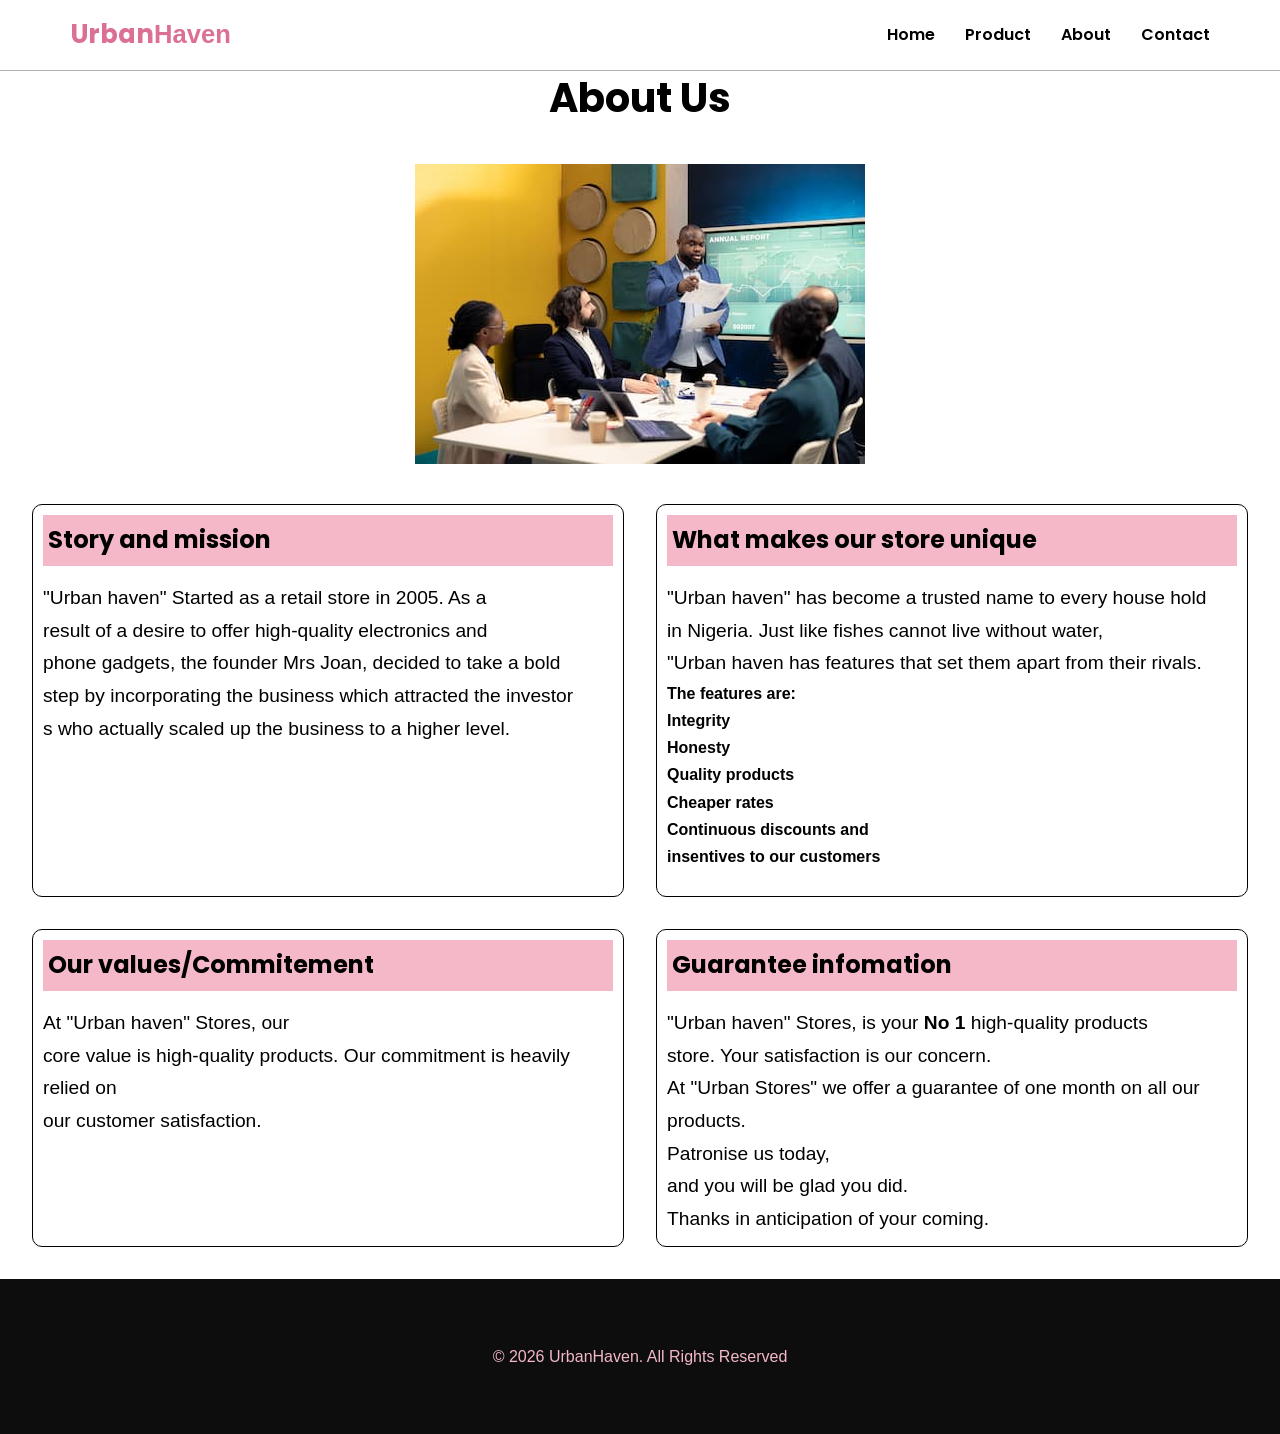
<file: UrbanHeaven/about.html>
<!DOCTYPE html>
<html lang="en">
<head>
    <meta charset="UTF-8">
    <meta name="viewport" content="width=device-width, initial-scale=1.0">
    <title>About Us.</title>
    <link rel="stylesheet" href="/UrbanHeaven/css/about.css">

     <link rel="preconnect" href="https://fonts.googleapis.com">
  <link rel="preconnect" href="https://fonts.gstatic.com" crossorigin>

  <link
    href="https://fonts.googleapis.com/css2?family=Poppins:wght@300;400;500;600;700&display=swap"
    rel="stylesheet"
  >
  <link rel="stylesheet" 
href="https://cdnjs.cloudflare.com/ajax/libs/font-awesome/6.0.0/css/all.min.css">
</head>

<body>

    <nav class="navbar">
    <div class="nav-inner">
      <a href="index.html" class="nav-logo">Urban<span>Haven</span></a>
      <div class="nav-links">
        <a href="index.html">Home</a>
        <a href="product.html">Product</a>
        <a href="about.html">About</a>
        <a href="contact.html" class="active">Contact</a>
      </div>
    </div>
  </nav>



    <section id="about">
        
        <div class="card">
        
        <h2>
            About Us
        </h2>

        <div>
            <img src="./images/corporate-employees-review-transactional-info-improve-customer-satisfaction(1)(1).jpg">
        </div>

        <div class="card1"> 

    <div class="card2">
        <article>
            <h3> Story and mission </h3>
            <p>"Urban haven" Started as a retail store in 2005. As a<br>
                 result of a desire to offer high-quality electronics and<br>
                  phone gadgets, the founder Mrs Joan, decided to take a bold<br>
                   step by incorporating the business which attracted the investor<br>
                   s who actually scaled up the business to a higher level.</p>
        </article>
    </div>

     <div class="card3">
        <article>
            <h3> What makes our store unique  </h3>
            <p>"Urban haven" has become a trusted name to every house hold <br>
                in Nigeria. Just like fishes cannot live without water, <br>
                "Urban haven has features that set them apart from their rivals.
                <div class="features">  <strong>The features are:
                    <br>
                Integrity
                <br>
                Honesty
                <br>
                Quality products
                <br>
                Cheaper rates<br>
                Continuous discounts and<br> insentives to our customers
            
        </strong>
        </div>

    </p>
        </article>
    </div>

     <div class="card4">
        <article>
            <h3> Our values/Commitement </h3>
            <p> At "Urban haven" Stores, our<br>
                core value is high-quality products.
                Our commitment is heavily relied on <br>
                our customer satisfaction.
            </p>
        </article>
    </div>

    
    

     <div class="card5">
        <article>
            <h3>  Guarantee infomation </h3>
            <p> "Urban haven" Stores, is your
                 <b>No 1</b> high-quality products<br>
                  store.
                Your satisfaction is our concern.
                 <br> At "Urban Stores" we offer a 
                guarantee of one month on all our products. <br>
                Patronise us today,<br>
                 and you will be glad you did. <br> 
                Thanks in anticipation of your coming.
                
                
            </p>
        </article>
    </div>

    </div>

    </div>
    </section>
        
   <footer>
        &copy; 2026 UrbanHaven. All Rights Reserved
    </footer> 
</body>
</html>
</file>
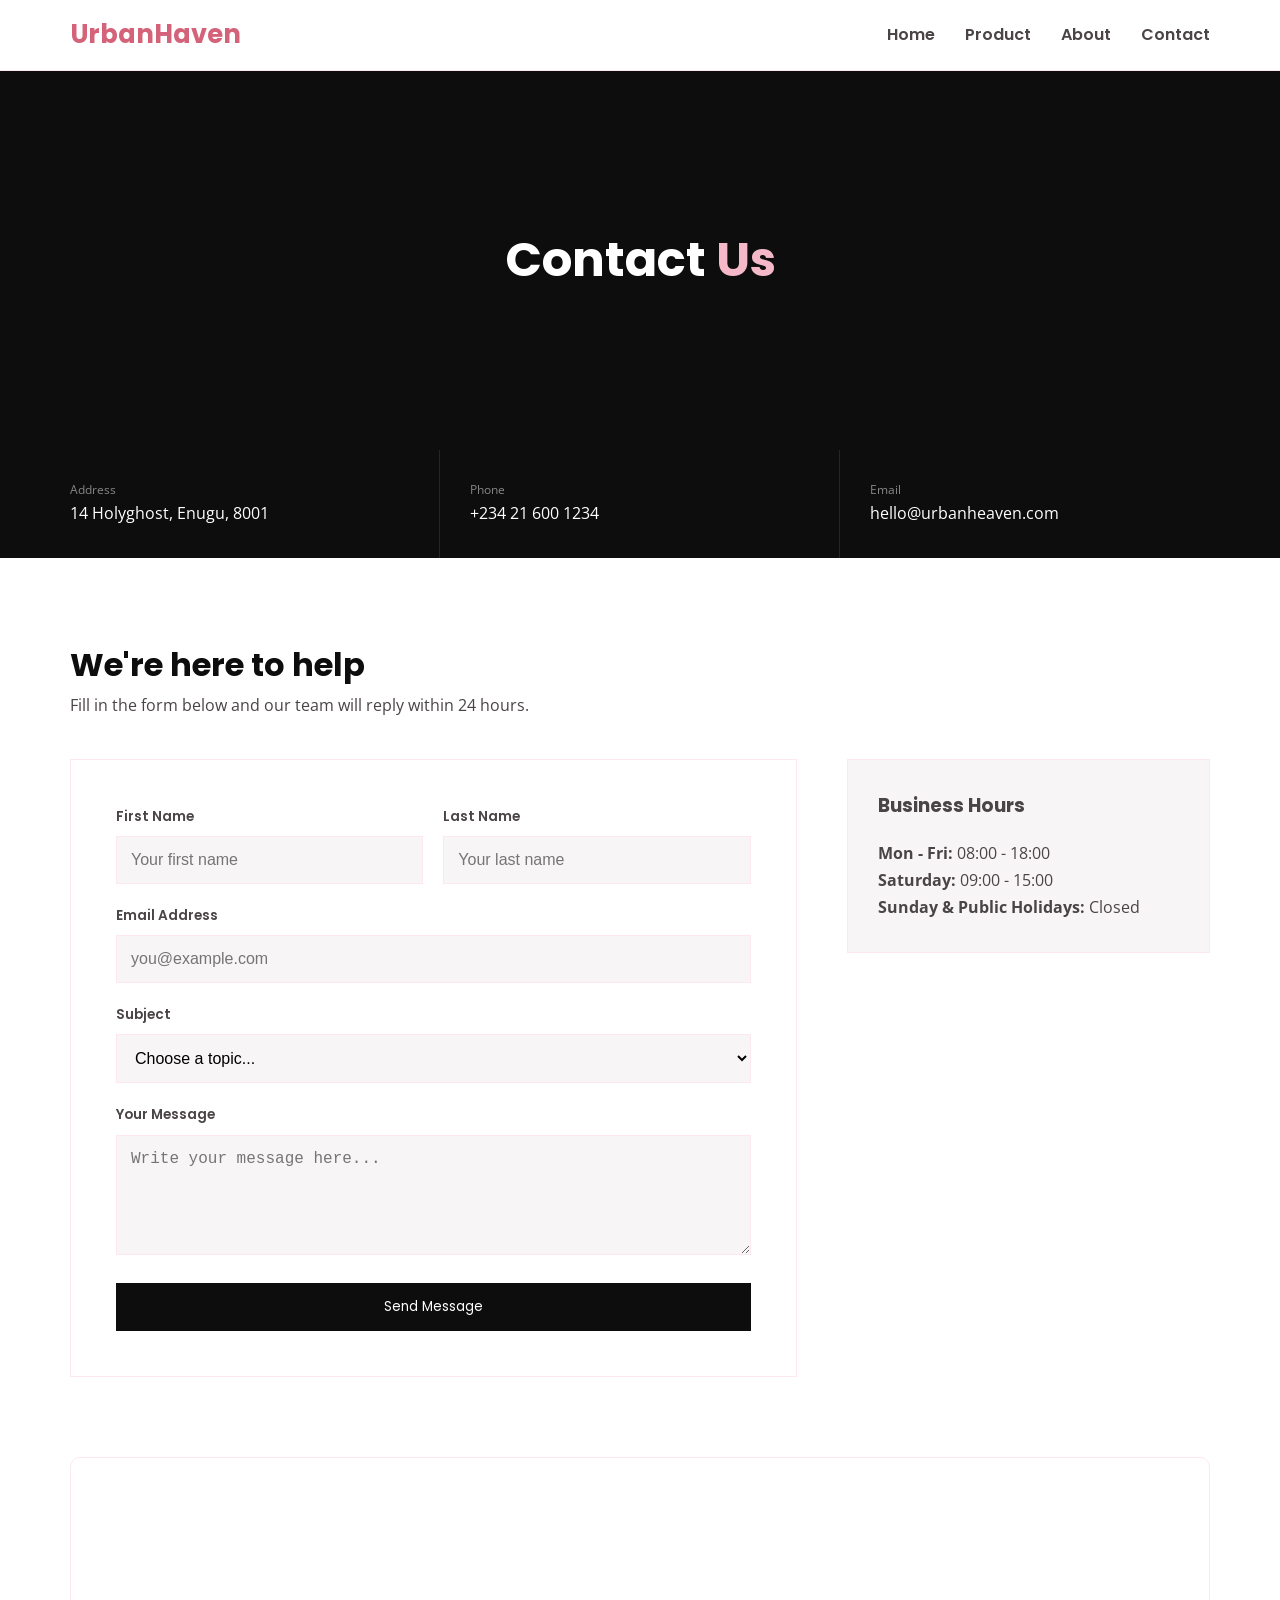
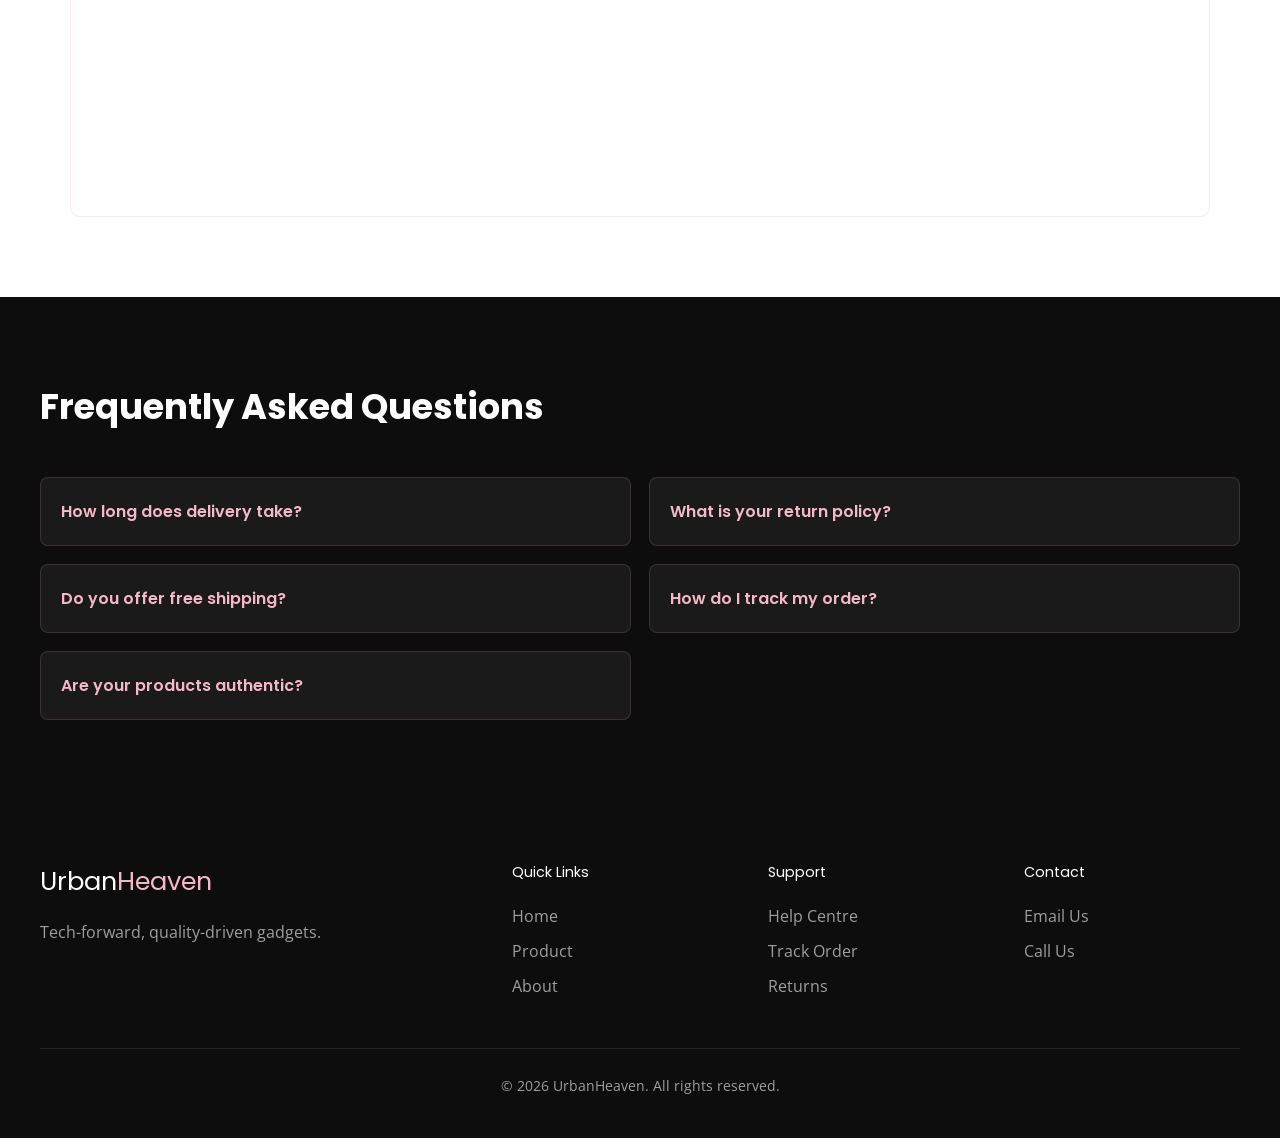
<file: UrbanHeaven/contact.html>
<!DOCTYPE html>
<html lang="en">
<head>
  <meta charset="UTF-8" />
  <meta name="viewport" content="width=device-width, initial-scale=1.0" />
  <title>Contact Us | UrbanHaven</title>
  <link rel="stylesheet" href="/UrbanHeaven/css/contact.css">
  <link rel="preconnect" href="https://fonts.googleapis.com" />
  <link rel="preconnect" href="https://fonts.gstatic.com" crossorigin />
  <link href="https://fonts.googleapis.com/css2?family=Poppins:wght@400;500;600;700&family=Open+Sans:wght@400;500&display=swap" rel="stylesheet" />
  </head>
<body>

  <!-- Navigation -->
  <nav class="navbar">
    <div class="nav-inner">
      <a href="index.html" class="nav-logo">Urban<span>Haven</span></a>
      <div class="nav-links">
        <a href="index.html">Home</a>
        <a href="product.html">Product</a>
        <a href="about.html">About</a>
        <a href="contact.html" class="active">Contact</a>
      </div>
    </div>
  </nav>

  <!-- Hero -->
  <section class="hero">
    <div class="hero-bg"></div>
    <div class="hero-content">
      <h1 class="hero-title">Contact <span>Us</span></h1>
    </div>
  </section>

  <!-- Quick Contact Info -->
  <div class="info-strip">
    <div class="info-strip-inner">
      <div class="info-strip-card">
        <div>
          <div class="info-strip-label">Address</div>
          <div class="info-strip-value">14 Holyghost, Enugu, 8001</div>
        </div>
      </div>
      <div class="info-strip-card">
        <div>
          <div class="info-strip-label">Phone</div>
          <div class="info-strip-value"><a href="tel:+234216001234">+234 21 600 1234</a></div>
        </div>
      </div>
      <div class="info-strip-card">
        <div>
          <div class="info-strip-label">Email</div>
          <div class="info-strip-value"><a href="mailto:hello@urbanheaven.com">hello@urbanheaven.com</a></div>
        </div>
      </div>
    </div>
  </div>

  <!-- Contact Form -->
  <section class="section">
    <div style="max-width: 600px; margin-bottom: 40px;">
      <h2 style="font-size: 2rem; color: var(--clr-black);">We're here to help</h2>
      <p>Fill in the form below and our team will reply within 24 hours.</p>
    </div>

    <div class="contact-grid">
      <!-- Form -->
      <div class="form-card">
        <form>
          <div class="form-row">
            <div class="form-group">
              <label>First Name</label>
              <input type="text" placeholder="Your first name" required>
            </div>
            <div class="form-group">
              <label>Last Name</label>
              <input type="text" placeholder="Your last name" required>
            </div>
          </div>
          <div class="form-group">
            <label>Email Address</label>
            <input type="email" placeholder="you@example.com" required>
          </div>
          <div class="form-group">
            <label>Subject</label>
            <select required>
              <option value="">Choose a topic...</option>
              <option>Order Enquiry</option>
              <option>Returns and Refunds</option>
              <option>Shipping Information</option>
              <option>Product Question</option>
              <option>Other</option>
            </select>
          </div>
          <div class="form-group">
            <label>Your Message</label>
            <textarea rows="5" placeholder="Write your message here..." required></textarea>
          </div>
          <button type="submit" class="btn-submit">Send Message</button>
        </form>
      </div>

      <!-- Sidebar -->
      <div>
        <div class="sidebar-card">
          <h3 class="sidebar-card-title">Business Hours</h3>
          <p><strong>Mon - Fri:</strong> 08:00 - 18:00</p>
          <p><strong>Saturday:</strong> 09:00 - 15:00</p>
          <p><strong>Sunday & Public Holidays:</strong> Closed</p>
        </div>
      </div>
    </div>
  </section>

  <!-- Google Maps -->
  <div style="max-width: 1200px; margin: 0 auto 80px; padding: 0 30px;">
    <div style="border-radius: 10px; overflow: hidden; border: 1px solid var(--clr-pink-light);">
      <iframe 
        src="https://www.google.com/maps/embed?pb=!1m18!1m12!1m3!1d13258.69456793706!2d18.408655!3d-33.924869!2m3!1f0!2f0!3f0!3m2!1i1024!2i768!4f13.1!3m3!1m2!1s0x1dcc5da4ad9c1a05%3A0x5229e8ef0f0c2f4a!2sCape%20Town%20City%20Centre!5e0!3m2!1sen!2sza!4v1680000000000" 
        width="100%" 
        height="350" 
        style="border:0;" 
        allowfullscreen="" 
        loading="lazy">
      </iframe>
    </div>
  </div>

  <!-- FAQ Section -->
  <section class="faq-section">
    <div class="faq-inner">
      <div class="faq-header">
        <h2>Frequently Asked Questions</h2>
      </div>

      <div class="faq-grid">
        <details class="faq-item">
          <summary>How long does delivery take?</summary>
          <p class="faq-body">Standard delivery within Nigeria takes 3-5 business days. Express shipping is available at checkout for an additional fee.</p>
        </details>

        <details class="faq-item">
          <summary>What is your return policy?</summary>
          <p class="faq-body">We offer a 30-day return policy. Items must be in original condition with tags attached.</p>
        </details>

        <details class="faq-item">
          <summary>Do you offer free shipping?</summary>
          <p class="faq-body">Yes, we offer free standard shipping on all orders over N50,000 within Nigeria.</p>
        </details>

        <details class="faq-item">
          <summary>How do I track my order?</summary>
          <p class="faq-body">Once your order is dispatched, you will receive a tracking number via email.</p>
        </details>

        <details class="faq-item">
          <summary>Are your products authentic?</summary>
          <p class="faq-body">Yes. We source every product directly from verified suppliers and brands.</p>
        </details>
      </div>
    </div>
  </section>

  <!-- Footer -->
  <footer class="footer">
    <div class="footer-inner">
      <div class="footer-grid">
        <div>
          <p class="footer-brand-logo">Urban<span>Heaven</span></p>
          <p>Tech-forward, quality-driven gadgets.</p>
        </div>
        <div>
          <p class="footer-col-title">Quick Links</p>
          <div class="footer-links">
            <a href="index.html">Home</a>
            <a href="products.html">Product</a>
            <a href="about.html">About</a>
          </div>
        </div>
        <div>
          <p class="footer-col-title">Support</p>
          <div class="footer-links">
            <a href="contact.html">Help Centre</a>
            <a href="#">Track Order</a>
            <a href="#">Returns</a>
          </div>
        </div>
        <div>
          <p class="footer-col-title">Contact</p>
          <div class="footer-links">
            <a href="mailto:hello@urbanheaven.com">Email Us</a>
            <a href="tel:+234216001234">Call Us</a>
          </div>
        </div>
      </div>
      <div class="footer-bottom">
        <p>© 2026 UrbanHeaven. All rights reserved.</p>
      </div>
    </div>
  </footer>

</body>
</html>
</file>
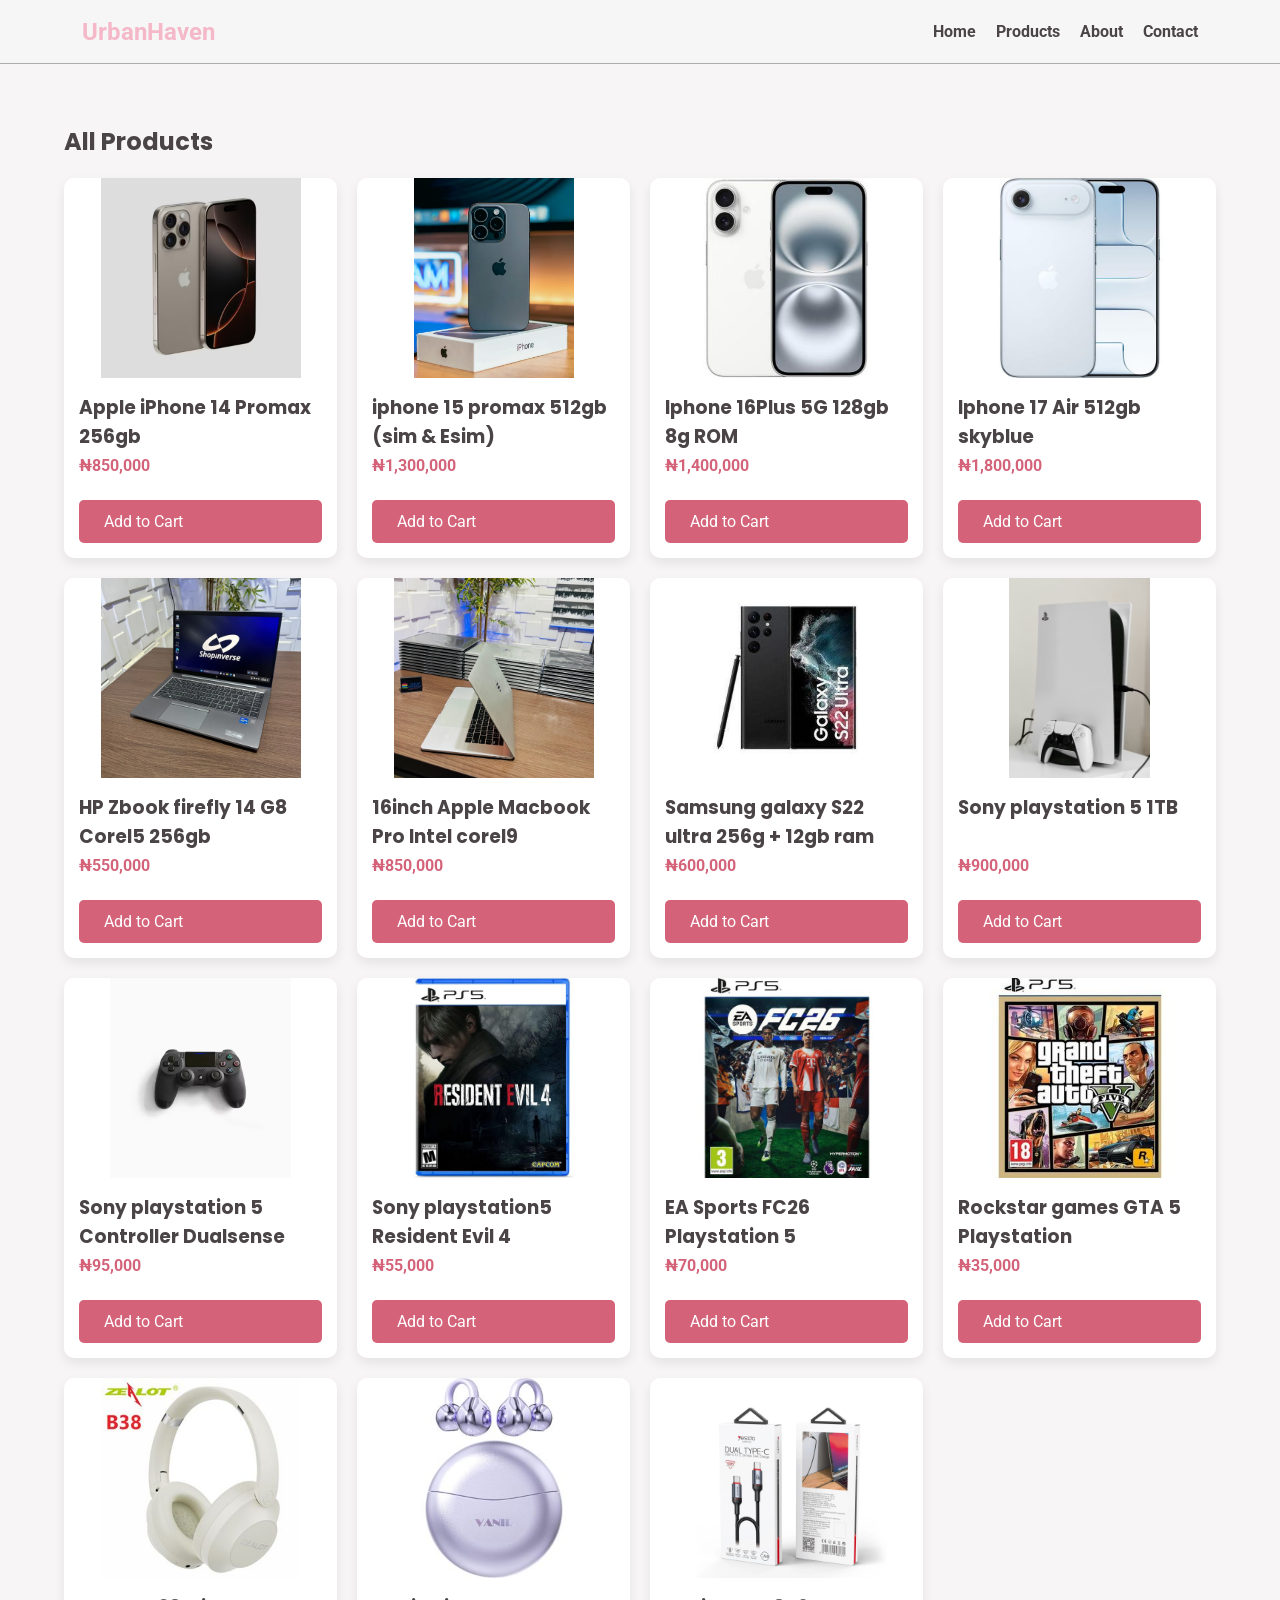
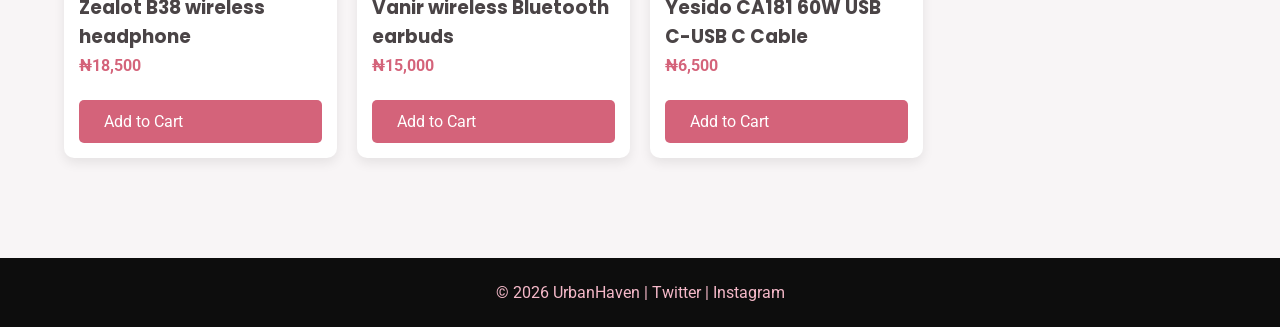
<file: UrbanHeaven/product.html>
<!-- products.html -->
<!DOCTYPE html>
<html lang="en">
<head>
<meta charset="UTF-8">
<meta name="viewport" content="width=device-width, initial-scale=1.0">
<title>Products - UrbanHaven</title>
<link rel="stylesheet" href="/UrbanHeaven/css/product.css">
</head>
<body>

<header>
  <div class="container navbar">
    <div class="logo">UrbanHaven</div>
    <nav>
      <ul>
        <li><a href="index.html">Home</a></li>
        <li><a href="products.html">Products</a></li>
        <li><a href="about.html">About</a></li>
        <li><a href="contact.html">Contact</a></li>
      </ul>
    </nav>
  </div>
</header>

<section class="section container">
  <h1>All Products</h1>
  <br>

  <div class="grid">

    <div class="card">
      <img src="./images/iphone 14.avif" alt="Smartphones">
      <div class="card-content">
        <h3>Apple iPhone 14 Promax 256gb</h3>
        <p class="price">₦850,000</p>
        <a href="#" class="btn">Add to Cart</a>
      </div>
    </div>

    <div class="card">
      <img src="./images/iphone 15 new.avif" alt="Smartphones">
      <div class="card-content">
        <h3>iphone 15 promax 512gb (sim & Esim)</h3>
        <p class="price">₦1,300,000</p>
        <a href="#" class="btn">Add to Cart</a>
      </div>
    </div>

    <div class="card">
      <img src="./images/iphone 16 plus.jpg" alt="Smartphones">
      <div class="card-content">
        <h3>Iphone 16Plus 5G 128gb 8g ROM</h3>
        <p class="price">₦1,400,000</p>
        <a href="#" class="btn">Add to Cart</a>
      </div>
    </div>
    
    <div class="card">
      <img src="./images/iphone 17 air.jpg" alt="Smartphones">
      <div class="card-content">
        <h3>Iphone 17 Air 512gb skyblue</h3>
        <p class="price">₦1,800,000</p>
        <a href="#" class="btn">Add to Cart</a>
      </div>
    </div>

    
    <div class="card">
      <img src="./images/hp zbook firefly.webp" alt="laptop">
      <div class="card-content">
        <h3>HP Zbook firefly 14 G8 CoreI5 256gb</h3>
        <p class="price">₦550,000</p>
        <a href="#" class="btn">Add to Cart</a>
      </div>
    </div>

    
    <div class="card">
      <img src="./images/16 inch macbook.webp" alt="laptop">
      <div class="card-content">
        <h3>16inch Apple Macbook Pro Intel coreI9</h3>
        <p class="price">₦850,000</p>
        <a href="#" class="btn">Add to Cart</a>
      </div>
    </div>

    
    <div class="card">
      <img src="./images/samsung.jpg" alt="Smartphones">
      <div class="card-content">
        <h3>Samsung galaxy S22 ultra 256g + 12gb ram</h3>
        <p class="price">₦600,000</p>
        <a href="#" class="btn">Add to Cart</a>
      </div>
    </div>

    
    <div class="card">
      <img src="./images/playstation 5.avif" alt="gaming">
      <div class="card-content">
        <h3>Sony playstation 5 1TB</h3>
        <p class="price">₦900,000</p>
        <a href="#" class="btn">Add to Cart</a>
      </div>
    </div>

    
    <div class="card">
      <img src="./images/playstation 5 controller.avif" alt="gaming">
      <div class="card-content">
        <h3>Sony playstation 5 Controller Dualsense </h3>
        <p class="price">₦95,000</p>
        <a href="#" class="btn">Add to Cart</a>
      </div>
    </div>

    
    <div class="card">
      <img src="./images/playstation resident evil 4.jpg" alt="gaming">
      <div class="card-content">
        <h3>Sony playstation5 Resident Evil 4</h3>
        <p class="price">₦55,000</p>
        <a href="#" class="btn">Add to Cart</a>
      </div>
    </div>

    
    <div class="card">
      <img src="./images/fifa 2026.jpg" alt="Tablet">
      <div class="card-content">
        <h3>EA Sports FC26 Playstation 5</h3>
        <p class="price">₦70,000</p>
        <a href="#" class="btn">Add to Cart</a>
      </div>
    </div>

    
    <div class="card">
      <img src="./images/gta 5.jpg" alt="gaming">
      <div class="card-content">
        <h3>Rockstar games GTA 5 Playstation</h3>
        <p class="price">₦35,000</p>
        <a href="#" class="btn">Add to Cart</a>
      </div>
    </div>

    
    <div class="card">
      <img src="./images/zealot headphone.jpg" alt="Tablet">
      <div class="card-content">
        <h3>Zealot B38 wireless headphone</h3>
        <p class="price">₦18,500</p>
        <a href="#" class="btn">Add to Cart</a>
      </div>
    </div>

    <div class="card">
      <img src="./images/Vanir headset.jpg" alt="Headphones">
      <div class="card-content">
        <h3>Vanir wireless Bluetooth earbuds</h3>
        <p class="price">₦15,000</p>
        <a href="#" class="btn">Add to Cart</a>
      </div>
    </div>

    <div class="card">
      <img src="./images/usb cable.webp" alt="Laptop">
      <div class="card-content">
        <h3>Yesido CA181 60W USB C-USB C Cable</h3>
        <p class="price">₦6,500</p>
        <a href="#" class="btn">Add to Cart</a>
      </div>
      
    </div>

  </div>
</section>

<footer>
  <p>© 2026 UrbanHaven | Twitter | Instagram</p>
</footer>

</body>
</html>
</file>
<file: css/index.css>
/* black: #0d0d0d */
/* white: #ffffff  */
/* pink: #f4b8c8 */
/* pink-light: #fce8ee */
/* pink-dark: #d4637a */
/* #666 */


* {
    padding: 0;
    margin: 0;
    box-sizing: border-box;
    font-family: Arial, Helvetica, sans-serif;
}

ul li {
    list-style-type: none;
}

a {
    text-decoration: none;
}

header {
    width: 100%;
    height: 4.5rem;
    border-bottom: 1px solid rgba(0, 0, 0, 0.3);
    background-color: #FFFFFF;
    position: sticky;
    top: 0;
    z-index: 50;
}

header nav {
    width: 100%;
    height: 100%;
    display: flex;
    justify-content: space-between;
    align-items: center;
    position: relative;
    padding: 0rem 1rem;
}

header nav a:hover {
    color: #D4637A;
}

.logo {
    display: flex;
    gap: 0.5rem;
    align-items: center;
    color: #D4637A;
    justify-content: center;
    align-items: center;
    font-size: 1.5rem;
    font-weight: 800;
}

.desktop {
    display: none;
}

.mobile ul.mobile-dropdown {
    position: absolute;
    right: 0;
    top: 100%;
    background-color: #f6f6f6;
    color: black;
    border-left: 1px solid rgba(0, 0, 0, 0.2);
    border-bottom: 1px solid rgba(0, 0, 0, 0.2);
    border-top: 1px solid rgba(0, 0, 0, 0.2);
    width: 40%;
    max-width: 12rem;
    height: 100vh-4.5rem;
    padding: 2rem 1rem;
    display: none;
    flex-direction: column;
    gap: 1.5rem;

}

.mobile a {
    color: black;
    font-weight: 600;
    font-size: 0.95rem;
}



.hero {
    width: 100%;
    min-height: calc(100vh - 4.5rem);
    background-color: rgb(220, 220, 225);
    background-image: url(../images/hero.jpg);
    background-repeat: no-repeat;
    background-size: cover;
    background-position: right;
    display: flex;
    flex-direction: column;
    align-items: flex-start;
    justify-content: center;
    position: relative;
    gap: 3rem;
}

.hero p {
    z-index: 3;
    color: black;
    font-weight: 700;
    font-size: 2rem;
    margin: 2rem 1rem;
    width: 90%;
    max-width: 35rem;
}

.hero a {
    background-color: black;
    color: white;
    font-size: 0.9rem;
    font-weight: 600;
    display: flex;
    flex-direction: column;
    align-items: center;
    justify-content: center;
    margin: 0.9rem;
    width: 8rem;
    height: 3rem;
    border-radius: 10px;
}

.overlay {
    position: absolute; 
    left: 0; 
    top: 0; 
    width: 100%;
    height: 100%;
    background-color: #D4637A;
    opacity: 30%;
}

.featured-products {
    padding: 30px 10px;
    margin: auto;
    width: 100%;
    max-width: 1400px;
}

.featured-products h2 {
    display: flex;
    flex-direction: column;
    text-align: center;
    margin-bottom: 30px;
    margin-top: 10px;
    font-size: 1.5rem;
    font-weight: 600;
}

.product-container {   
    display: grid;
    grid-column: 1fr;
    gap: 20px;
    padding: 20px;
}  

.product-container div {
    width: 100%;
    border: 1px solid #cccc;
    border-radius: 10px;
    padding: 20px;
    display: flex;
    flex-direction: column;
    align-items: center;
    text-align: center;
    background-color: #f6f6f6;
}

.product-container p {
    color: #D4637A;
    font-size: 1rem;
    font-weight: 600;
}

.product-container h2 {
    font-size: 1.5rem;
    font-weight: 600;
}                                                                                                                                                                                                                                                                                                                                                                                                                                                                                                                                                                                                                                                                                                                                                                                                                                                                                                                                                                                                                                                                                                                                                                                                                                                                                                                                                                                                                                                                                                                                                                                                                                                                                                                                                                                                                                                                                                                                                                                                                                                                                                                                                                                                           

.product-container a {
    width: 100%;
    max-width: 180px;
    background-color: #D4637A;
    color: white;
    font-size: 0.9rem;
    font-weight: bold;
    padding: 12px 24px;
    border: none;
    cursor: pointer;
    border-radius: 10px;
}
    

.product-container img {
    width: 100%;
    height: 220px;
    object-fit: contain;
}

.product-category {
    width: 100%;
    max-width: 1400px;
    height: 100%;
    margin: auto;
    display: flex;
    flex-direction: column;
    align-items: center;
    justify-content: center;
    gap: 3rem;
}

.product-category-container {
    display: grid;   
    grid-template-columns: 1fr;
    gap: 20px;
    padding: 20px;
}  

.product-category-container div {
    width: 100%;
    gap: 20px;
    border: 1px solid #CCCCCC;
    border-radius: 10px;
    padding: 20px;
    display: flex;
    flex-direction: column;
    align-items: center;
    text-align: center;
    background-color: #f6f6f6;
}

.product-category-container h2 {
    font-size: 1.5rem;
    font-weight: 600; 
}

.product-category-container h3 {
    font-size: 1.2rem;
    font-weight: 600;
}

.product-category-container a {
    width: 100%;
    max-width: 180px;
    background-color: #D4637A;
    color: white;
    font-size: 0.9rem;
    font-weight: bold;
    padding: 12px 24px;
    border: none;
    cursor: pointer;
    border-radius: 10px;
    }

.product-category-container img {
    width: 100%;
    height: 220px;
    object-fit: contain;
}

.offer-banner {
  background-color: #0D0D0D;
  color: #f4b8c8;
  text-align: center;
  padding: 10px;
  position: relative;
  font-size: 16px;
}

.offer-banner p {
  margin: 0;
}

.close-btn {
  position: absolute;
  right: 15px;
  top: 5px;
  background: none;
  border: none;
  color: #f4b8c8;
  font-size: 20px;
  cursor: pointer;
}

.why-shop {
    max-width: 1200px;
    margin: auto;
    text-align: center;
}

.why-shop h2 {
    font-size: 1.5rem;
    margin-top: 20px;
    margin-bottom: 15px;
    color: #222;
}

.why-shop .intro {
    max-width: 700px;
    margin: 0 auto 50px;
    color: #666;
    line-height: 1.7;
}

.shop-container {
    display: flex;
    gap: 25px;
    justify-content: center;
    flex-wrap: wrap;
}

.shop-box {
    background-color: white;
    padding: 30px 25px;
    border-radius: 12px;
    width: 320px;
    box-shadow: 0 4px 12px rgba(0, 0, 0, 0.08);
    transition: 0.3s ease;
}

.shop-box:hover {
transform: translateY(-8px);
}

.shop-box h3 {
margin-bottom: 15px;
color: #f4b8c8;
font-size: 24px;
}

.shop-box p {
    color: #555;
    line-height: 1.8;
    font-size: 15px;
}


footer {
    background-color: #0D0D0D;
    color: #f4b8c8;
    padding: 4rem 0;
    text-align: center;
}

@media (min-width: 768px) {
   .product-container {
    grid-template-columns: repeat(2, 1fr);
   } 

   .product-category-container {
    grid-template-columns: repeat(2, 1fr);
   }
}

@media (min-width: 1024px) {
   .mobile {
    display: none;
   }
   
   header nav > a {
    display: inline-block;
   }

   header .desktop {
    display: flex;
    gap: 2rem;
   }

   header .desktop a {
    color: black;
    font-weight: 600;
    font-size: 1rem;
   }

   .product-container {
    grid-template-columns: repeat(4, 1fr);
    gap: 30px;
    padding: 40px;
   }

   .product-container div {
    padding: 30px;
    min-height: 400px;
   }

   .product-containerimg {
    max-width: 220px;
   }

   .product-container h2 {
    font-size: 1.5rem;
   }

   .product-category-container {
    grid-template-columns: repeat(4, 1fr);
   }

}

@media (min-width: 1500px) {
    
}
</file>
<file: UrbanHeaven/css/index.css>
/* black: #0d0d0d */
/* white: #ffffff  */
/* pink: #f4b8c8 */
/* pink-light: #fce8ee */
/* pink-dark: #d4637a */
/* #666 */


* {
    padding: 0;
    margin: 0;
    box-sizing: border-box;
    font-family: Arial, Helvetica, sans-serif;
}

ul li {
    list-style-type: none;
}

a {
    text-decoration: none;
}

header {
    width: 100%;
    height: 4.5rem;
    border-bottom: 1px solid rgba(0, 0, 0, 0.3);
    background-color: #FFFFFF;
    position: sticky;
    top: 0;
    z-index: 50;
}

header nav {
    width: 100%;
    height: 100%;
    display: flex;
    justify-content: space-between;
    align-items: center;
    position: relative;
    padding: 0rem 1rem;
}

header nav a:hover {
    color: #D4637A;
}

.logo {
    display: flex;
    gap: 0.5rem;
    align-items: center;
    color: #D4637A;
    justify-content: center;
    align-items: center;
    font-size: 1.5rem;
    font-weight: 800;
}

.desktop {
    display: none;
}

.mobile ul.mobile-dropdown {
    position: absolute;
    right: 0;
    top: 100%;
    background-color: #f6f6f6;
    color: black;
    border-left: 1px solid rgba(0, 0, 0, 0.2);
    border-bottom: 1px solid rgba(0, 0, 0, 0.2);
    border-top: 1px solid rgba(0, 0, 0, 0.2);
    width: 40%;
    max-width: 12rem;
    height: 100vh-4.5rem;
    padding: 2rem 1rem;
    display: none;
    flex-direction: column;
    gap: 1.5rem;

}

.mobile a {
    color: black;
    font-weight: 600;
    font-size: 0.95rem;
}



.hero {
    width: 100%;
    min-height: calc(100vh - 4.5rem);
    background-color: rgb(220, 220, 225);
    background-image: url(/UrbanHeaven/images/hero.jpg);
    background-repeat: no-repeat;
    background-size: cover;
    background-position: right;
    display: flex;
    flex-direction: column;
    align-items: flex-start;
    justify-content: center;
    position: relative;
    gap: 3rem;
}

.hero p {
    z-index: 3;
    color: black;
    font-weight: 700;
    font-size: 2rem;
    margin: 2rem 1rem;
    width: 90%;
    max-width: 35rem;
}

.hero a {
    background-color: black;
    color: white;
    font-size: 0.9rem;
    font-weight: 600;
    display: flex;
    flex-direction: column;
    align-items: center;
    justify-content: center;
    margin: 0.9rem;
    width: 8rem;
    height: 3rem;
    border-radius: 10px;
}

.overlay {
    position: absolute; 
    left: 0; 
    top: 0; 
    width: 100%;
    height: 100%;
    background-color: #D4637A;
    opacity: 30%;
}

.featured-products {
    padding: 30px 10px;
    margin: auto;
    width: 100%;
    max-width: 1400px;
}

.featured-products h2 {
    display: flex;
    flex-direction: column;
    text-align: center;
    margin-bottom: 30px;
    margin-top: 10px;
    font-size: 1.5rem;
    font-weight: 600;
}

.product-container {   
    display: grid;
    grid-column: 1fr;
    gap: 20px;
    padding: 20px;
}  

.product-container div {
    width: 100%;
    border: 1px solid #cccc;
    border-radius: 10px;
    padding: 20px;
    display: flex;
    flex-direction: column;
    align-items: center;
    text-align: center;
    background-color: #f6f6f6;
}

.product-container p {
    color: #D4637A;
    font-size: 1rem;
    font-weight: 600;
}

.product-container h2 {
    font-size: 1.5rem;
    font-weight: 600;
}                                                                                                                                                                                                                                                                                                                                                                                                                                                                                                                                                                                                                                                                                                                                                                                                                                                                                                                                                                                                                                                                                                                                                                                                                                                                                                                                                                                                                                                                                                                                                                                                                                                                                                                                                                                                                                                                                                                                                                                                                                                                                                                                                                                                           

.product-container a {
    width: 100%;
    max-width: 180px;
    background-color: #D4637A;
    color: white;
    font-size: 0.9rem;
    font-weight: bold;
    padding: 12px 24px;
    border: none;
    cursor: pointer;
    border-radius: 10px;
}
    

.product-container img {
    width: 100%;
    height: 220px;
    object-fit: contain;
}

.product-category {
    width: 100%;
    max-width: 1400px;
    height: 100%;
    margin: auto;
    display: flex;
    flex-direction: column;
    align-items: center;
    justify-content: center;
    gap: 3rem;
}

.product-category-container {
    display: grid;   
    grid-template-columns: 1fr;
    gap: 20px;
    padding: 20px;
}  

.product-category-container div {
    width: 100%;
    gap: 20px;
    border: 1px solid #CCCCCC;
    border-radius: 10px;
    padding: 20px;
    display: flex;
    flex-direction: column;
    align-items: center;
    text-align: center;
    background-color: #f6f6f6;
}

.product-category-container h2 {
    font-size: 1.5rem;
    font-weight: 600; 
}

.product-category-container h3 {
    font-size: 1.2rem;
    font-weight: 600;
}

.product-category-container a {
    width: 100%;
    max-width: 180px;
    background-color: #D4637A;
    color: white;
    font-size: 0.9rem;
    font-weight: bold;
    padding: 12px 24px;
    border: none;
    cursor: pointer;
    border-radius: 10px;
    }

.product-category-container img {
    width: 100%;
    height: 220px;
    object-fit: contain;
}

.offer-banner {
  background-color: #0D0D0D;
  color: #f4b8c8;
  text-align: center;
  padding: 10px;
  position: relative;
  font-size: 16px;
}

.offer-banner p {
  margin: 0;
}

.close-btn {
  position: absolute;
  right: 15px;
  top: 5px;
  background: none;
  border: none;
  color: #f4b8c8;
  font-size: 20px;
  cursor: pointer;
}

.why-shop {
    max-width: 1200px;
    margin: auto;
    text-align: center;
}

.why-shop h2 {
    font-size: 1.5rem;
    margin-top: 20px;
    margin-bottom: 15px;
    color: #222;
}

.why-shop .intro {
    max-width: 700px;
    margin: 0 auto 50px;
    color: #666;
    line-height: 1.7;
}

.shop-container {
    display: flex;
    gap: 25px;
    justify-content: center;
    flex-wrap: wrap;
}

.shop-box {
    background-color: white;
    padding: 30px 25px;
    border-radius: 12px;
    width: 320px;
    box-shadow: 0 4px 12px rgba(0, 0, 0, 0.08);
    transition: 0.3s ease;
}

.shop-box:hover {
transform: translateY(-8px);
}

.shop-box h3 {
margin-bottom: 15px;
color: #f4b8c8;
font-size: 24px;
}

.shop-box p {
    color: #555;
    line-height: 1.8;
    font-size: 15px;
}


footer {
    background-color: #0D0D0D;
    color: #f4b8c8;
    padding: 4rem 0;
    text-align: center;
}

@media (min-width: 768px) {
   .product-container {
    grid-template-columns: repeat(2, 1fr);
   } 

   .product-category-container {
    grid-template-columns: repeat(2, 1fr);
   }
}

@media (min-width: 1024px) {
   .mobile {
    display: none;
   }
   
   header nav > a {
    display: inline-block;
   }

   header .desktop {
    display: flex;
    gap: 2rem;
   }

   header .desktop a {
    color: black;
    font-weight: 600;
    font-size: 1rem;
   }

   .product-container {
    grid-template-columns: repeat(4, 1fr);
    gap: 30px;
    padding: 40px;
   }

   .product-container div {
    padding: 30px;
    min-height: 400px;
   }

   .product-containerimg {
    max-width: 220px;
   }

   .product-container h2 {
    font-size: 1.5rem;
   }

   .product-category-container {
    grid-template-columns: repeat(4, 1fr);
   }

}

@media (min-width: 1500px) {
    
}
</file>
<file: css/about.css>
* {
    padding: 0;
    margin: 0;
    box-sizing: border-box;
    font-family: Arial, Helvetica, sans-serif;
}

 body {
      font-family: 'Open Sans', sans-serif;
      color: var(--clr-grey-text);
      background: var(--clr-white);
      line-height: 1.7;
    }

    h1, h2, h3 {
      font-family: 'Poppins', sans-serif;
    }

    a {
      text-decoration: none;
      color: inherit;
    }


.navbar {
      
      position: fixed;
      top: 0;
      left: 0;
      width: 100%;
      background-color: #ffffff;
      border-bottom: 1px solid rgb(0, 0, 0, 0.3);
      z-index: 100;
    }

    .nav-inner {
      max-width: 1200px;
      margin: 0 auto;
      padding: 0 30px;
      height: 70px;
      display: flex;
      align-items: center;
      justify-content: space-between;
    }

    .nav-logo {
      font-family: 'Poppins', sans-serif;
      font-size: 1.6rem;
      font-weight: 700;
      color: palevioletred;
    }

    .nav-logo span {
      color: var(--clr-pink-dark);
    }

    .nav-links {
      display: flex;
      gap: 30px;
    }

    .nav-links a {
      font-family: 'Poppins', sans-serif;
      font-weight: 600;
      font-size: 1rem;
      color: black;
    }

    .nav-links a:hover {
      color: var(--clr-black);
    }

body{
    font-family: 'Poppins', sans-serif;
    background-color: var(--secondary-color);
}

h2{
    margin-top: 2rem;
    font-size: 2.5rem;
    color: var(--colorh1);
}

p{
    font-size: 1.2rem;
    color: var(--colorh1);
}

h3{
    font-size: 1.5rem;
    color: var(--colorh1);
    background-color: #f4b8c8;
    padding: 5px;
}





.card{
    display: flex;
    flex-direction: column;
    margin: 1rem;
    padding: 1rem;
    gap: 2rem;
    align-items: center;
    justify-content: center;
    object-fit: cover;

}

.card1{
    display: grid;
    grid-template-columns: repeat(2,1fr);
    gap: 2rem;
    
}

p{
    padding-top: 1rem;
}

.card2{
    border: 1px solid black;
    padding: 10px;
    height: auto;
    width: auto;
    background-color:white;
    border-radius: 10px;

}

.card3{
    border: 1px solid black;
    padding: 10px;
    height: auto;
    width: auto;
    background-color:white;
    border-radius: 10px
}

.card4{
    border: 1px solid black;
    padding: 10px;
    height: auto;
    width: auto;
    background-color:white;
    border-radius: 10px
}

.card5{
    border: 1px solid black;
    padding: 10px;
    height: auto;
    width: auto;
    background-color:white;
    border-radius: 10px
}

footer {
    background-color: #0D0D0D;
    color: #f4b8c8;
    padding: 4rem 0;
    text-align: center;
}




@import "color.css";
:root {
    --primary-color: #f4b8c8;
    --secondary-color: #ffffff;
    --primary-border-color: #4a4446;
    --colorh1: black;
    --card1-color: #ffffff;

    
}






@import "typography.css";
body {
    font-family: 'Poppins', sans-serif;
}

h2{
    font-size: 2.5rem;
    
}

p{
    font-size: 1.2rem;
    
}

h3{
    font-size: 1.5rem;
    
}

/* media query started for mobile */


    .btn{
        display: none;
    }




@media (max-width:768px){
        .card1{
            display: flex;
            flex-direction: column;
            gap: 2rem;
        }


 
    }

@media (max-width: 1024px) {
    
        .card1{
            display: flex;
            flex-direction: column;
            gap: 2rem;

        }

        }
</file>
<file: css/contact.css>
:root {
      --clr-black: #0d0d0d;
      --clr-white: #ffffff;
      --clr-pink: #f4b8c8;
      --clr-pink-light: #fce8ee;
      --clr-pink-dark: #d4637a;
      --clr-grey-soft: #f8f5f6;
      --clr-grey-text: #4a4446;
    }

    * {
      margin: 0;
      padding: 0;
      box-sizing: border-box;
    }

    body {
      font-family: 'Open Sans', sans-serif;
      color: var(--clr-grey-text);
      background: var(--clr-white);
      line-height: 1.7;
    }

    h1, h2, h3 {
      font-family: 'Poppins', sans-serif;
    }

    a {
      text-decoration: none;
      color: inherit;
    }

    /* Navigation */
    .navbar {
      position: fixed;
      top: 0;
      left: 0;
      width: 100%;
      background: var(--clr-white);
      border-bottom: 1px solid var(--clr-pink-light);
      z-index: 100;
    }

    .nav-inner {
      max-width: 1200px;
      margin: 0 auto;
      padding: 0 30px;
      height: 70px;
      display: flex;
      align-items: center;
      justify-content: space-between;
    }

    .nav-logo {
      font-family: 'Poppins', sans-serif;
      font-size: 1.6rem;
      font-weight: 700;
      color: var(--clr-pink-dark);
    }

    .nav-logo span {
      color: var(--clr-pink-dark);
    }

    .nav-links {
      display: flex;
      gap: 30px;
    }

    .nav-links a {
      font-family: 'Poppins', sans-serif;
      font-weight: 600;
      font-size: 1rem;
      color: var(--clr-grey-text);
    }

    .nav-links a:hover {
      color: var(--clr-black);
    }

    /* Hero */
    .hero {
      margin-top: 70px;
      height: 380px;
      background: var(--clr-black);
      position: relative;
      display: flex;
      align-items: center;
      justify-content: center;
    }

    .hero-bg {
      position: absolute;
      inset: 0;
      background-image: url('https://images.unsplash.com/photo-1524758631624-e2822e304c36?w=1600');
      background-size: cover;
      background-position: center;
      opacity: 0.3;
    }

    .hero-content {
      position: relative;
      text-align: center;
      color: var(--clr-white);
    }

    .hero-title {
      font-size: 3rem;
      font-weight: 700;
    }

    .hero-title span {
      color: var(--clr-pink);
    }

    /* Info Strip */
    .info-strip {
      background: var(--clr-black);
      color: var(--clr-white);
    }

    .info-strip-inner {
      max-width: 1200px;
      margin: 0 auto;
      display: grid;
      grid-template-columns: repeat(3, 1fr);
    }

    .info-strip-card {
      padding: 30px;
      display: flex;
      gap: 15px;
      border-right: 1px solid rgba(255,255,255,0.1);
    }

    .info-strip-card:last-child {
      border-right: none;
    }

    .info-strip-label {
      font-size: 0.75rem;
      color: rgba(255,255,255,0.5);
    }

    .info-strip-value {
      color: var(--clr-white);
    }

    /* Contact Section */
    .section {
      max-width: 1200px;
      margin: 0 auto;
      padding: 80px 30px;
    }

    .contact-grid {
      display: grid;
      grid-template-columns: 2fr 1fr;
      gap: 50px;
    }

    .form-card {
      background: var(--clr-white);
      border: 1px solid var(--clr-pink-light);
      padding: 45px;
    }

    .form-group {
      margin-bottom: 20px;
    }

    .form-group label {
      display: block;
      margin-bottom: 8px;
      font-family: 'Poppins', sans-serif;
      font-size: 0.85rem;
      font-weight: 600;
    }

    .form-group input,
    .form-group select,
    .form-group textarea {
      width: 100%;
      padding: 14px;
      border: 1px solid var(--clr-pink-light);
      background: var(--clr-grey-soft);
      font-size: 1rem;
    }

    .form-row {
      display: grid;
      grid-template-columns: 1fr 1fr;
      gap: 20px;
    }

    .btn-submit {
      background: var(--clr-black);
      color: var(--clr-white);
      padding: 14px 40px;
      border: none;
      font-family: 'Poppins', sans-serif;
      cursor: pointer;
      width: 100%;
    }

    .btn-submit:hover {
      background: var(--clr-pink-dark);
    }

    /* Sidebar */
    .sidebar-card {
      background: var(--clr-grey-soft);
      border: 1px solid var(--clr-pink-light);
      padding: 30px;
      margin-bottom: 25px;
    }

    .sidebar-card-title {
      font-family: 'Poppins', sans-serif;
      margin-bottom: 18px;
    }

    /* FAQ Section - FIXED FOR READABILITY */
    .faq-section {
      background: var(--clr-black);
      padding: 80px 30px;
    }

    .faq-inner {
      max-width: 1200px;
      margin: 0 auto;
    }

    .faq-header {
      margin-bottom: 40px;
    }

    .faq-header h2 {
      color: var(--clr-white);
      font-size: 2.2rem;
    }

    .faq-grid {
      display: grid;
      grid-template-columns: 1fr 1fr;
      gap: 18px;
    }

    details.faq-item {
      background: #1a1a1a; /* Darker background for better contrast */
      border: 1px solid rgba(244, 184, 200, 0.15);
      border-radius: 8px;
      overflow: hidden;
    }

    details.faq-item summary {
      padding: 20px;
      font-family: 'Poppins', sans-serif;
      font-weight: 600;
      color: var(--clr-pink); /* Pink for questions */
      cursor: pointer;
      list-style: none;
    }

    .faq-body {
      padding: 0 20px 20px;
      color: #e0e0e0; /* Light gray text for easy reading */
      line-height: 1.75;
    }

    /* Footer */
    .footer {
      background: var(--clr-black);
      color: rgba(255,255,255,0.6);
      padding: 60px 30px 40px;
    }

    .footer-inner {
      max-width: 1200px;
      margin: 0 auto;
    }

    .footer-grid {
      display: grid;
      grid-template-columns: 2fr 1fr 1fr 1fr;
      gap: 40px;
    }

    .footer-brand-logo {
      font-family: 'Poppins', sans-serif;
      font-size: 1.6rem;
      color: var(--clr-white);
      margin-bottom: 15px;
    }

    .footer-brand-logo span {
      color: var(--clr-pink);
    }

    .footer-col-title {
      font-family: 'Poppins', sans-serif;
      color: var(--clr-white);
      margin-bottom: 18px;
      font-size: 0.9rem;
    }

    .footer-links a {
      display: block;
      margin-bottom: 8px;
      color: rgba(255,255,255,0.6);
    }

    .footer-bottom {
      border-top: 1px solid rgba(255,255,255,0.1);
      padding-top: 25px;
      margin-top: 40px;
      text-align: center;
      font-size: 0.85rem;
    }

    /* Responsive */
    @media (max-width: 768px) {
      .contact-grid {
        grid-template-columns: 1fr;
      }
      .info-strip-inner {
        grid-template-columns: 1fr;
      }
      .faq-grid {
        grid-template-columns: 1fr;
      }
      .footer-grid {
        grid-template-columns: 1fr;
      }
    }
</file>
<file: css/product.css>
/* style.css */
@import url('https://fonts.googleapis.com/css2?family=Poppins:wght@600;700&family=Roboto:wght@300;400;500&display=swap');

/* =========================
   COLOR SYSTEM (ADDED)
========================= */
:root{
  /* Core */
  --black: #0d0d0d;
  --white: #ffffff;

  /* Pink Range */
  --pink-lightest: #fce8ee;
  --pink-light: #f4b8c8;
  --pink-mid: #e8909f;
  --pink-dark: #d4637a;

  /* Greys */
  --grey-light: #f8f5f6;
  --grey-mid: #b0a8ab;
  --grey-dark: #4a4446;

  /* Accent */
  --green: #4caf50;
}

/* RESET */
*{
  margin:0;
  padding:0;
  box-sizing:border-box;
}

body{
  font-family:'Roboto', sans-serif;
  background:var(--grey-light);
  color:var(--grey-dark);
}

h1,h2,h3,h4{
  font-family:'Poppins', sans-serif;
}

a{
  text-decoration:none;
  color:inherit;
}

img{
  width:100%;
  display:block;
}

.container{
  width:90%;
  max-width:1200px;
  margin:auto;
  
}

/* NAVBAR */
header{
    width: 100%;
    height: 4rem;
    border-bottom: 1px solid rgba(0, 0, 0, 0.3);
    background-color: #f6f6f6;
    position: sticky;
    top: 0;
    z-index: 50;
    display: flex;
    align-items: center;
    justify-content: space-between;
    padding: 0 20px;
    font-weight: bold;
}

.navbar{
  display:flex;
  justify-content:space-between;
  align-items:center;
}

.logo{
  font-size:1.5rem;
  font-weight:700;
  color:var(--pink-light);
}

nav ul{
  list-style:none;
  display:flex;
  gap:20px;
}

nav a:hover{
  color:var(--pink-mid);
}

/* HERO */
.hero{
  background:linear-gradient(rgba(0,0,0,.5),rgba(0,0,0,.5)),
  url('https://images.unsplash.com/photo-1511707171634-5f897ff02aa9');
  background-size:cover;
  background-position:center;
  color:var(--white);
  padding:100px 20px;
  text-align:center;
}

.hero h1{
  font-size:2.5rem;
  margin-bottom:15px;
}

/* BUTTON */
.btn{
  display:inline-block;
  background:var(--pink-dark);
  color:var(--white);
  padding:12px 25px;
  border-radius:5px;
  margin-top:15px;
  transition:.3s;
}

.btn:hover{
  background:var(--pink-mid);
}

/* PRODUCTS */
.section{
  padding:60px 0;
}

.grid{
  display:grid;
  grid-template-columns:repeat(auto-fit,minmax(220px,1fr));
  gap:20px;
}

.card{
  background:var(--white);
  border-radius:10px;
  overflow:hidden;
  box-shadow:0 5px 12px rgba(0,0,0,.08);
  transition:.3s;
}

.card:hover{
  transform:translateY(-5px);
}

.card img{
  height:200px;
  object-fit:cover;
  width: 100%;
  object-fit: contain;
  
}

.card-content{
  padding:15px;
  display: flex;
  flex-direction: column;
  height: 180px;
}

.price{
  color:var(--pink-dark);
  font-weight:bold;
  margin-top:auto;
  margin-bottom: 10px;
}

/* OFFER */
.offer{
  background:var(--pink-dark);
  color:var(--white);
  text-align:center;
  padding:40px 20px;
}

/* WHY US */
.features{
  display:grid;
  grid-template-columns:repeat(auto-fit,minmax(200px,1fr));
  gap:20px;
  text-align:center;
}

.feature-box{
  background:var(--white);
  padding:20px;
  border-radius:10px;
}

/* FOOTER */
footer{
  background:var(--black);
  color:var(--pink-light);
  text-align:center;
  padding:25px;
  margin-top:40px;
}

/* MOBILE */
@media(max-width:768px){
  .navbar{
    flex-direction:column;
    gap:15px;
  }

  nav ul{
    flex-wrap:wrap;
    justify-content:center;
  }

  .hero h1{
    font-size:2rem;
  }
}
</file>
<file: UrbanHeaven/css/about.css>
* {
    padding: 0;
    margin: 0;
    box-sizing: border-box;
    font-family: Arial, Helvetica, sans-serif;
}

 body {
      font-family: 'Open Sans', sans-serif;
      color: var(--clr-grey-text);
      background: var(--clr-white);
      line-height: 1.7;
    }

    h1, h2, h3 {
      font-family: 'Poppins', sans-serif;
    }

    a {
      text-decoration: none;
      color: inherit;
    }


.navbar {
      
      position: fixed;
      top: 0;
      left: 0;
      width: 100%;
      background-color: #ffffff;
      border-bottom: 1px solid rgb(0, 0, 0, 0.3);
      z-index: 100;
    }

    .nav-inner {
      max-width: 1200px;
      margin: 0 auto;
      padding: 0 30px;
      height: 70px;
      display: flex;
      align-items: center;
      justify-content: space-between;
    }

    .nav-logo {
      font-family: 'Poppins', sans-serif;
      font-size: 1.6rem;
      font-weight: 700;
      color: palevioletred;
    }

    .nav-logo span {
      color: var(--clr-pink-dark);
    }

    .nav-links {
      display: flex;
      gap: 30px;
    }

    .nav-links a {
      font-family: 'Poppins', sans-serif;
      font-weight: 600;
      font-size: 1rem;
      color: black;
    }

    .nav-links a:hover {
      color: var(--clr-black);
    }

body{
    font-family: 'Poppins', sans-serif;
    background-color: var(--secondary-color);
}

h2{
    margin-top: 2rem;
    font-size: 2.5rem;
    color: var(--colorh1);
}

p{
    font-size: 1.2rem;
    color: var(--colorh1);
}

h3{
    font-size: 1.5rem;
    color: var(--colorh1);
    background-color: #f4b8c8;
    padding: 5px;
}





.card{
    display: flex;
    flex-direction: column;
    margin: 1rem;
    padding: 1rem;
    gap: 2rem;
    align-items: center;
    justify-content: center;
    object-fit: cover;

}

.card1{
    display: grid;
    grid-template-columns: repeat(2,1fr);
    gap: 2rem;
    
}

p{
    padding-top: 1rem;
}

.card2{
    border: 1px solid black;
    padding: 10px;
    height: auto;
    width: auto;
    background-color:white;
    border-radius: 10px;

}

.card3{
    border: 1px solid black;
    padding: 10px;
    height: auto;
    width: auto;
    background-color:white;
    border-radius: 10px
}

.card4{
    border: 1px solid black;
    padding: 10px;
    height: auto;
    width: auto;
    background-color:white;
    border-radius: 10px
}

.card5{
    border: 1px solid black;
    padding: 10px;
    height: auto;
    width: auto;
    background-color:white;
    border-radius: 10px
}

footer {
    background-color: #0D0D0D;
    color: #f4b8c8;
    padding: 4rem 0;
    text-align: center;
}




@import "color.css";
:root {
    --primary-color: #f4b8c8;
    --secondary-color: #ffffff;
    --primary-border-color: #4a4446;
    --colorh1: black;
    --card1-color: #ffffff;

    
}






@import "typography.css";
body {
    font-family: 'Poppins', sans-serif;
}

h2{
    font-size: 2.5rem;
    
}

p{
    font-size: 1.2rem;
    
}

h3{
    font-size: 1.5rem;
    
}

/* media query started for mobile */


    .btn{
        display: none;
    }




@media (max-width:768px){
        .card1{
            display: flex;
            flex-direction: column;
            gap: 2rem;
        }


 
    }

@media (max-width: 1024px) {
    
        .card1{
            display: flex;
            flex-direction: column;
            gap: 2rem;

        }

        }
</file>
<file: UrbanHeaven/css/contact.css>
:root {
      --clr-black: #0d0d0d;
      --clr-white: #ffffff;
      --clr-pink: #f4b8c8;
      --clr-pink-light: #fce8ee;
      --clr-pink-dark: #d4637a;
      --clr-grey-soft: #f8f5f6;
      --clr-grey-text: #4a4446;
    }

    * {
      margin: 0;
      padding: 0;
      box-sizing: border-box;
    }

    body {
      font-family: 'Open Sans', sans-serif;
      color: var(--clr-grey-text);
      background: var(--clr-white);
      line-height: 1.7;
    }

    h1, h2, h3 {
      font-family: 'Poppins', sans-serif;
    }

    a {
      text-decoration: none;
      color: inherit;
    }

    /* Navigation */
    .navbar {
      position: fixed;
      top: 0;
      left: 0;
      width: 100%;
      background: var(--clr-white);
      border-bottom: 1px solid var(--clr-pink-light);
      z-index: 100;
    }

    .nav-inner {
      max-width: 1200px;
      margin: 0 auto;
      padding: 0 30px;
      height: 70px;
      display: flex;
      align-items: center;
      justify-content: space-between;
    }

    .nav-logo {
      font-family: 'Poppins', sans-serif;
      font-size: 1.6rem;
      font-weight: 700;
      color: var(--clr-pink-dark);
    }

    .nav-logo span {
      color: var(--clr-pink-dark);
    }

    .nav-links {
      display: flex;
      gap: 30px;
    }

    .nav-links a {
      font-family: 'Poppins', sans-serif;
      font-weight: 600;
      font-size: 1rem;
      color: var(--clr-grey-text);
    }

    .nav-links a:hover {
      color: var(--clr-black);
    }

    /* Hero */
    .hero {
      margin-top: 70px;
      height: 380px;
      background: var(--clr-black);
      position: relative;
      display: flex;
      align-items: center;
      justify-content: center;
    }

    .hero-bg {
      position: absolute;
      inset: 0;
      background-image: url('https://images.unsplash.com/photo-1524758631624-e2822e304c36?w=1600');
      background-size: cover;
      background-position: center;
      opacity: 0.3;
    }

    .hero-content {
      position: relative;
      text-align: center;
      color: var(--clr-white);
    }

    .hero-title {
      font-size: 3rem;
      font-weight: 700;
    }

    .hero-title span {
      color: var(--clr-pink);
    }

    /* Info Strip */
    .info-strip {
      background: var(--clr-black);
      color: var(--clr-white);
    }

    .info-strip-inner {
      max-width: 1200px;
      margin: 0 auto;
      display: grid;
      grid-template-columns: repeat(3, 1fr);
    }

    .info-strip-card {
      padding: 30px;
      display: flex;
      gap: 15px;
      border-right: 1px solid rgba(255,255,255,0.1);
    }

    .info-strip-card:last-child {
      border-right: none;
    }

    .info-strip-label {
      font-size: 0.75rem;
      color: rgba(255,255,255,0.5);
    }

    .info-strip-value {
      color: var(--clr-white);
    }

    /* Contact Section */
    .section {
      max-width: 1200px;
      margin: 0 auto;
      padding: 80px 30px;
    }

    .contact-grid {
      display: grid;
      grid-template-columns: 2fr 1fr;
      gap: 50px;
    }

    .form-card {
      background: var(--clr-white);
      border: 1px solid var(--clr-pink-light);
      padding: 45px;
    }

    .form-group {
      margin-bottom: 20px;
    }

    .form-group label {
      display: block;
      margin-bottom: 8px;
      font-family: 'Poppins', sans-serif;
      font-size: 0.85rem;
      font-weight: 600;
    }

    .form-group input,
    .form-group select,
    .form-group textarea {
      width: 100%;
      padding: 14px;
      border: 1px solid var(--clr-pink-light);
      background: var(--clr-grey-soft);
      font-size: 1rem;
    }

    .form-row {
      display: grid;
      grid-template-columns: 1fr 1fr;
      gap: 20px;
    }

    .btn-submit {
      background: var(--clr-black);
      color: var(--clr-white);
      padding: 14px 40px;
      border: none;
      font-family: 'Poppins', sans-serif;
      cursor: pointer;
      width: 100%;
    }

    .btn-submit:hover {
      background: var(--clr-pink-dark);
    }

    /* Sidebar */
    .sidebar-card {
      background: var(--clr-grey-soft);
      border: 1px solid var(--clr-pink-light);
      padding: 30px;
      margin-bottom: 25px;
    }

    .sidebar-card-title {
      font-family: 'Poppins', sans-serif;
      margin-bottom: 18px;
    }

    /* FAQ Section - FIXED FOR READABILITY */
    .faq-section {
      background: var(--clr-black);
      padding: 80px 30px;
    }

    .faq-inner {
      max-width: 1200px;
      margin: 0 auto;
    }

    .faq-header {
      margin-bottom: 40px;
    }

    .faq-header h2 {
      color: var(--clr-white);
      font-size: 2.2rem;
    }

    .faq-grid {
      display: grid;
      grid-template-columns: 1fr 1fr;
      gap: 18px;
    }

    details.faq-item {
      background: #1a1a1a; /* Darker background for better contrast */
      border: 1px solid rgba(244, 184, 200, 0.15);
      border-radius: 8px;
      overflow: hidden;
    }

    details.faq-item summary {
      padding: 20px;
      font-family: 'Poppins', sans-serif;
      font-weight: 600;
      color: var(--clr-pink); /* Pink for questions */
      cursor: pointer;
      list-style: none;
    }

    .faq-body {
      padding: 0 20px 20px;
      color: #e0e0e0; /* Light gray text for easy reading */
      line-height: 1.75;
    }

    /* Footer */
    .footer {
      background: var(--clr-black);
      color: rgba(255,255,255,0.6);
      padding: 60px 30px 40px;
    }

    .footer-inner {
      max-width: 1200px;
      margin: 0 auto;
    }

    .footer-grid {
      display: grid;
      grid-template-columns: 2fr 1fr 1fr 1fr;
      gap: 40px;
    }

    .footer-brand-logo {
      font-family: 'Poppins', sans-serif;
      font-size: 1.6rem;
      color: var(--clr-white);
      margin-bottom: 15px;
    }

    .footer-brand-logo span {
      color: var(--clr-pink);
    }

    .footer-col-title {
      font-family: 'Poppins', sans-serif;
      color: var(--clr-white);
      margin-bottom: 18px;
      font-size: 0.9rem;
    }

    .footer-links a {
      display: block;
      margin-bottom: 8px;
      color: rgba(255,255,255,0.6);
    }

    .footer-bottom {
      border-top: 1px solid rgba(255,255,255,0.1);
      padding-top: 25px;
      margin-top: 40px;
      text-align: center;
      font-size: 0.85rem;
    }

    /* Responsive */
    @media (max-width: 768px) {
      .contact-grid {
        grid-template-columns: 1fr;
      }
      .info-strip-inner {
        grid-template-columns: 1fr;
      }
      .faq-grid {
        grid-template-columns: 1fr;
      }
      .footer-grid {
        grid-template-columns: 1fr;
      }
    }
</file>
<file: UrbanHeaven/css/product.css>
/* style.css */
@import url('https://fonts.googleapis.com/css2?family=Poppins:wght@600;700&family=Roboto:wght@300;400;500&display=swap');

/* =========================
   COLOR SYSTEM (ADDED)
========================= */
:root{
  /* Core */
  --black: #0d0d0d;
  --white: #ffffff;

  /* Pink Range */
  --pink-lightest: #fce8ee;
  --pink-light: #f4b8c8;
  --pink-mid: #e8909f;
  --pink-dark: #d4637a;

  /* Greys */
  --grey-light: #f8f5f6;
  --grey-mid: #b0a8ab;
  --grey-dark: #4a4446;

  /* Accent */
  --green: #4caf50;
}

/* RESET */
*{
  margin:0;
  padding:0;
  box-sizing:border-box;
}

body{
  font-family:'Roboto', sans-serif;
  background:var(--grey-light);
  color:var(--grey-dark);
}

h1,h2,h3,h4{
  font-family:'Poppins', sans-serif;
}

a{
  text-decoration:none;
  color:inherit;
}

img{
  width:100%;
  display:block;
}

.container{
  width:90%;
  max-width:1200px;
  margin:auto;
  
}

/* NAVBAR */
header{
    width: 100%;
    height: 4rem;
    border-bottom: 1px solid rgba(0, 0, 0, 0.3);
    background-color: #f6f6f6;
    position: sticky;
    top: 0;
    z-index: 50;
    display: flex;
    align-items: center;
    justify-content: space-between;
    padding: 0 20px;
    font-weight: bold;
}

.navbar{
  display:flex;
  justify-content:space-between;
  align-items:center;
}

.logo{
  font-size:1.5rem;
  font-weight:700;
  color:var(--pink-light);
}

nav ul{
  list-style:none;
  display:flex;
  gap:20px;
}

nav a:hover{
  color:var(--pink-mid);
}

/* HERO */
.hero{
  background:linear-gradient(rgba(0,0,0,.5),rgba(0,0,0,.5)),
  url('https://images.unsplash.com/photo-1511707171634-5f897ff02aa9');
  background-size:cover;
  background-position:center;
  color:var(--white);
  padding:100px 20px;
  text-align:center;
}

.hero h1{
  font-size:2.5rem;
  margin-bottom:15px;
}

/* BUTTON */
.btn{
  display:inline-block;
  background:var(--pink-dark);
  color:var(--white);
  padding:12px 25px;
  border-radius:5px;
  margin-top:15px;
  transition:.3s;
}

.btn:hover{
  background:var(--pink-mid);
}

/* PRODUCTS */
.section{
  padding:60px 0;
}

.grid{
  display:grid;
  grid-template-columns:repeat(auto-fit,minmax(220px,1fr));
  gap:20px;
}

.card{
  background:var(--white);
  border-radius:10px;
  overflow:hidden;
  box-shadow:0 5px 12px rgba(0,0,0,.08);
  transition:.3s;
}

.card:hover{
  transform:translateY(-5px);
}

.card img{
  height:200px;
  object-fit:cover;
  width: 100%;
  object-fit: contain;
  
}

.card-content{
  padding:15px;
  display: flex;
  flex-direction: column;
  height: 180px;
}

.price{
  color:var(--pink-dark);
  font-weight:bold;
  margin-top:auto;
  margin-bottom: 10px;
}

/* OFFER */
.offer{
  background:var(--pink-dark);
  color:var(--white);
  text-align:center;
  padding:40px 20px;
}

/* WHY US */
.features{
  display:grid;
  grid-template-columns:repeat(auto-fit,minmax(200px,1fr));
  gap:20px;
  text-align:center;
}

.feature-box{
  background:var(--white);
  padding:20px;
  border-radius:10px;
}

/* FOOTER */
footer{
  background:var(--black);
  color:var(--pink-light);
  text-align:center;
  padding:25px;
  margin-top:40px;
}

/* MOBILE */
@media(max-width:768px){
  .navbar{
    flex-direction:column;
    gap:15px;
  }

  nav ul{
    flex-wrap:wrap;
    justify-content:center;
  }

  .hero h1{
    font-size:2rem;
  }
}
</file>
